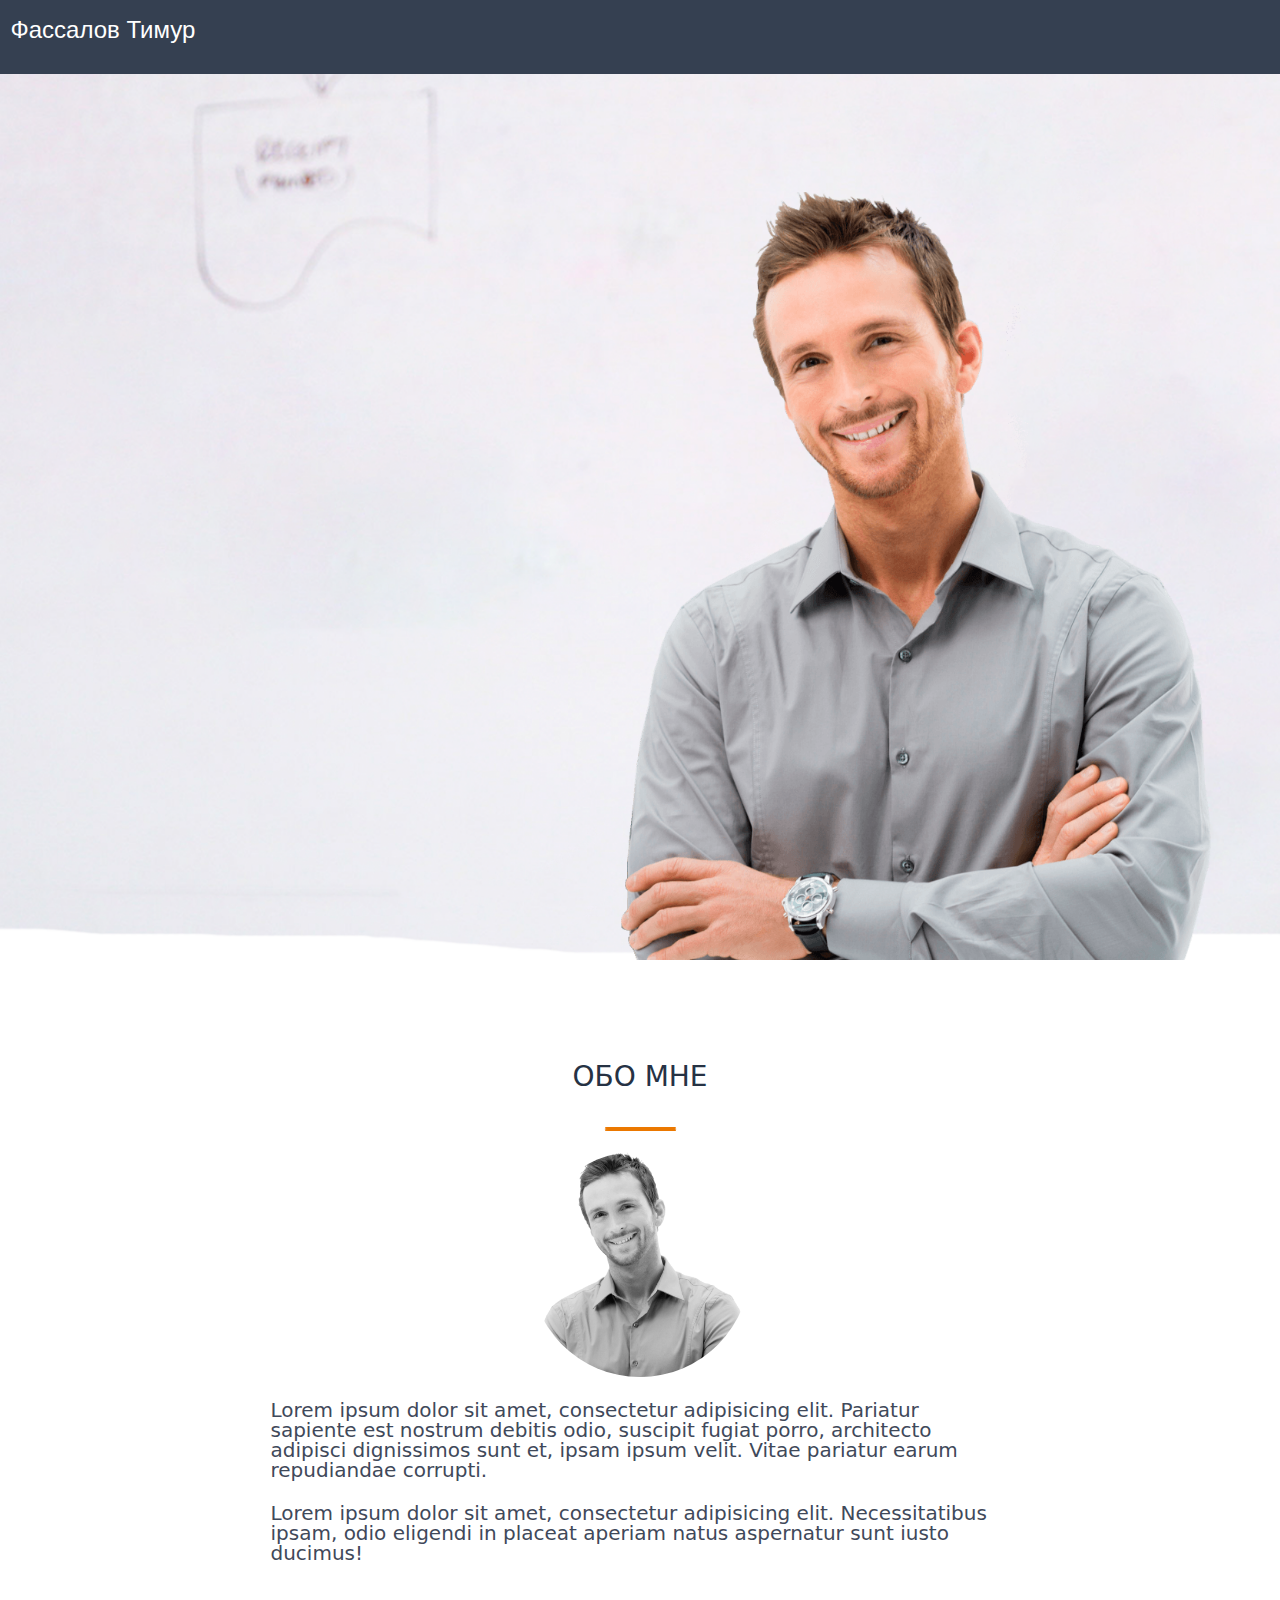
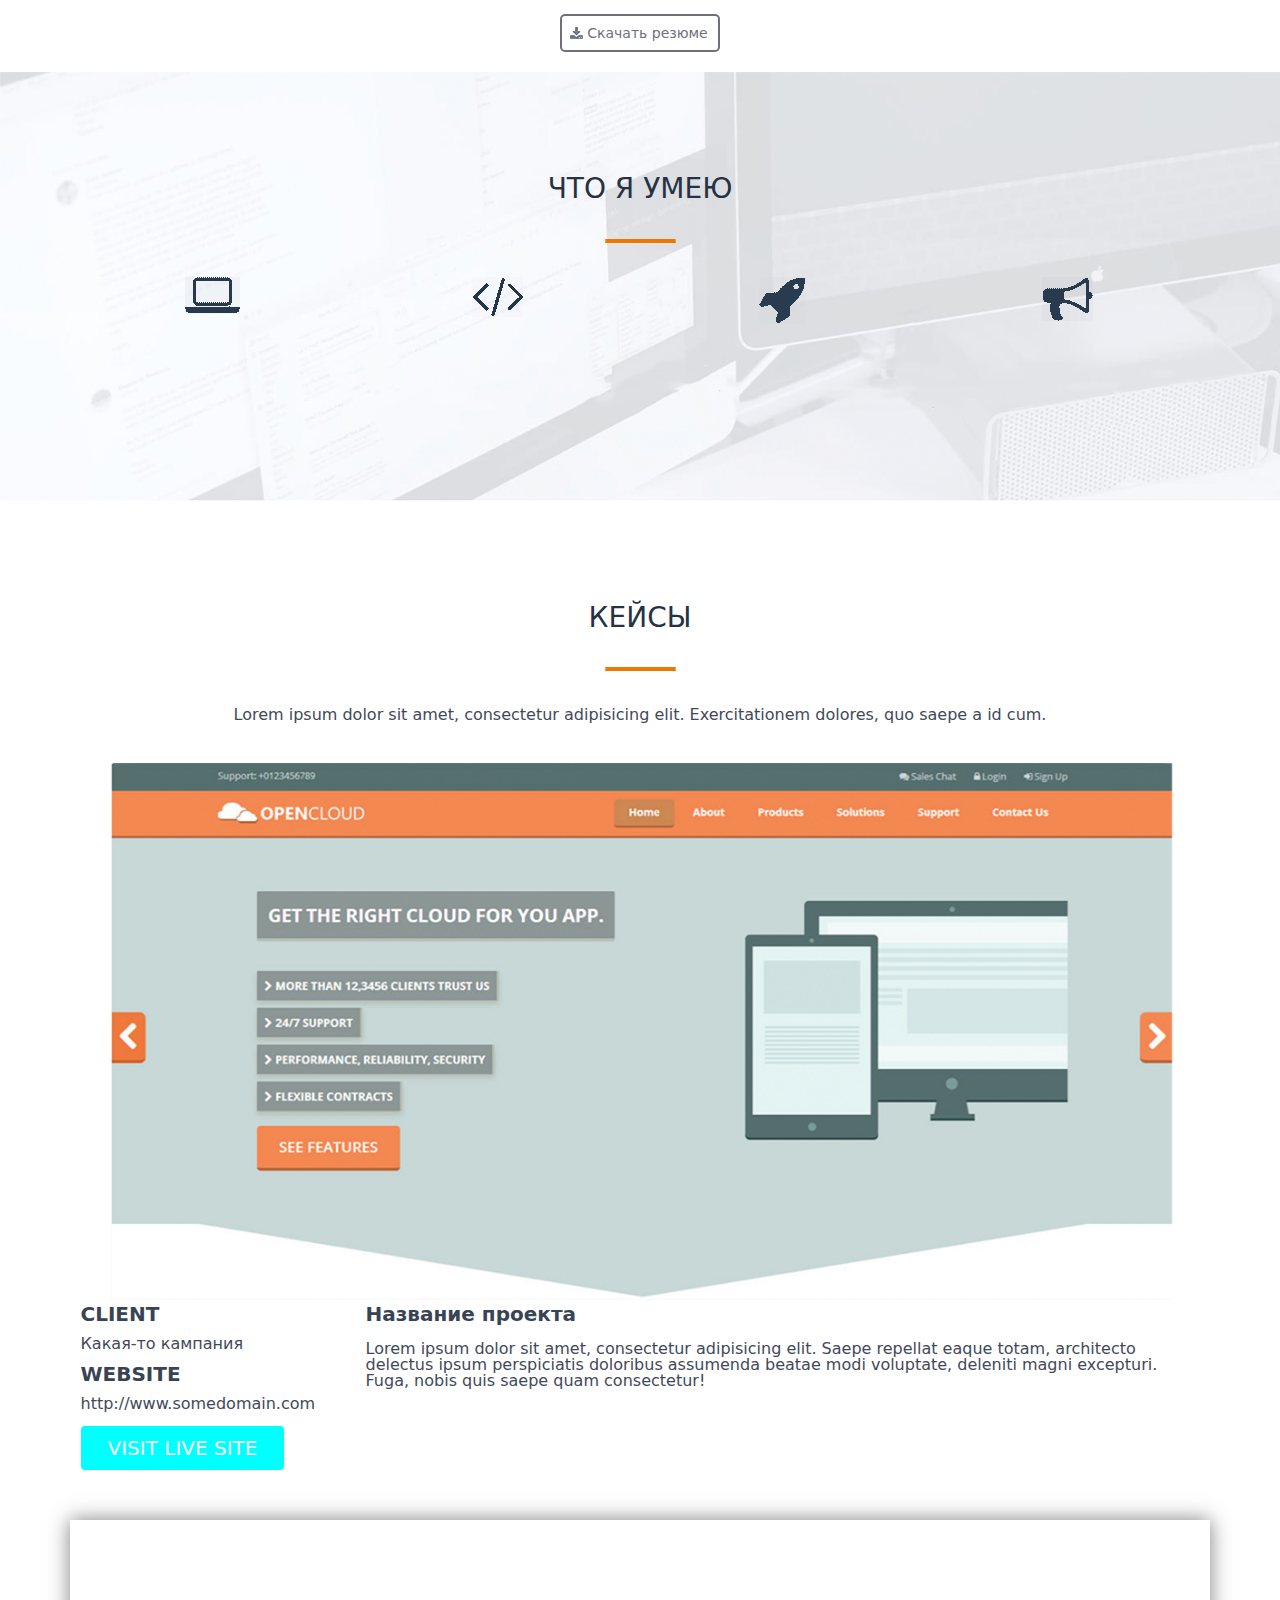
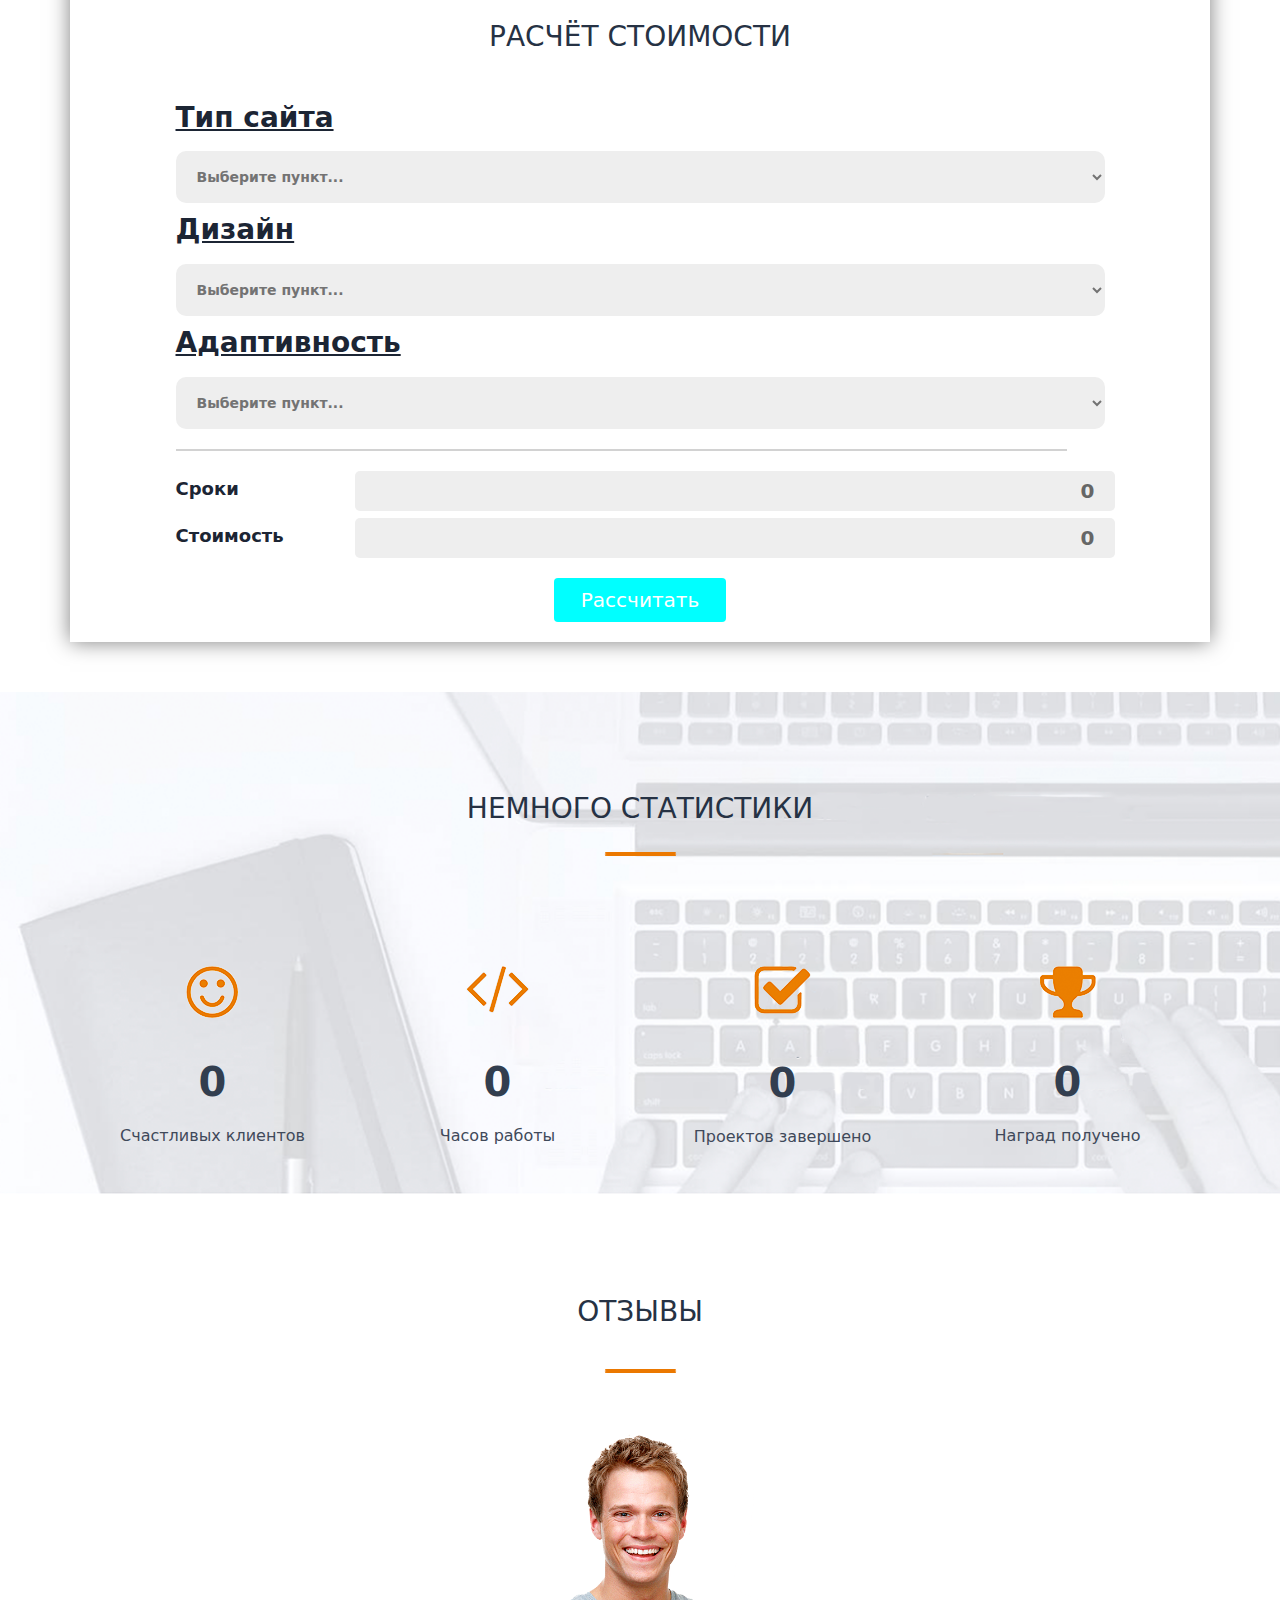
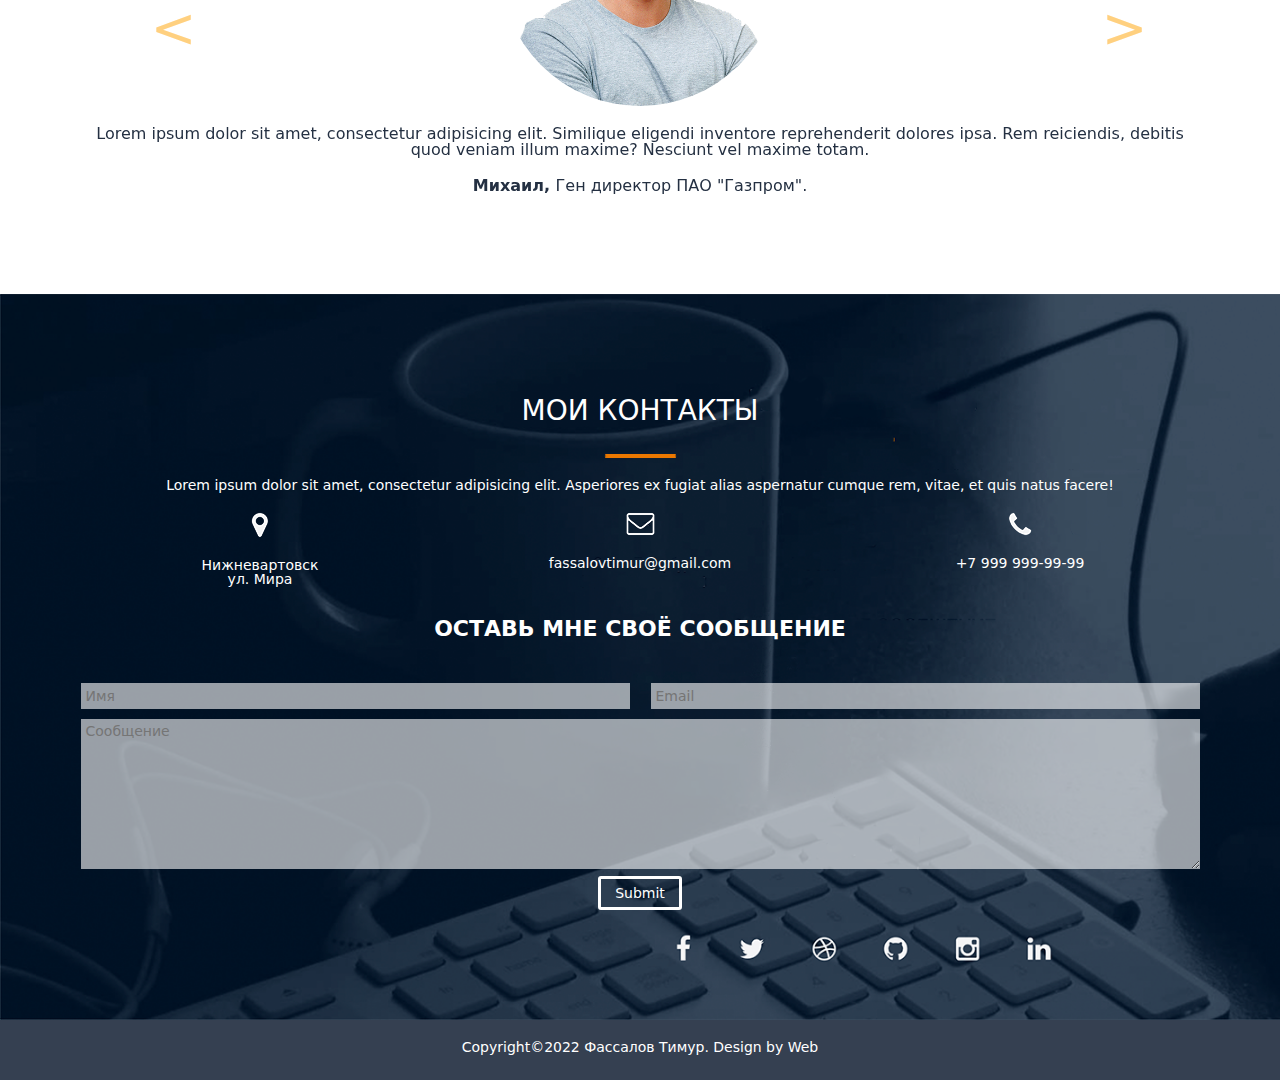
<file: source bootstrap/index.html>
<!DOCTYPE html>
<html lang="en">

<head>
    <meta charset="UTF-8">
    <meta name="viewport" content="width=device-width, initial-scale=1.0">
    <link rel="stylesheet" href="https://cdnjs.cloudflare.com/ajax/libs/animate.css/4.1.1/animate.min.css">
    <link rel="stylesheet" href="css/all.css">
    <link rel="stylesheet" href="css/bootstrap.min.css">
    <link rel="stylesheet" href="css/reset.css">
    <link rel="stylesheet" href="css/style.css">
    <link rel="stylesheet" href="css/magnific-popup.css">
    <link rel="icon" href="game_puzzle_maze_icon_218799.ico">
    <title>Document</title>
</head>

<body>
    <!-- Шапка -->
    <header>
        <div class="container-fluid fixed-top nav_color">
            <div class="row">
                <div class="col-xl-4 col-lg-3 col-md-6 col-sm-6 col-7 logo">Фассалов Тимур</div>
                <div class="col-xl-8 col-lg-9 d-none d-lg-block">
                    <div class="menu">
                        <ul>
                            <li><a href="#about_me"><i class="fa-solid fa-person"></i>Обо мне</a></li>
                            <li><a href="#what_i_can" class="js_nav"><i class="fa-solid fa-computer"></i>Услуги</a></li>
                            <li><a href="#cases"><i class="fa-solid fa-suitcase"></i>Кейсы</a></li>
                            <li><a href="#prices"><i class="fa-solid fa-coins"></i>Прайс</a></li>
                            <li><a href="#feedback"><i class="fa-solid fa-comment-dots"></i>Отзывы</a></li>
                            <li><a href="#contacts"><i class="fa-solid fa-address-book"></i>Контакты</a></li>
                        </ul>
                    </div>
                </div>
                <div class="col-md-6 col-sm-6 col-5 d-flex-right d-lg-none box">
                    <div class="dropdown">
                        <a class="btn btn-outline-light dropdown-toggle white-navigation" href="#" role="button" id="dropdownMenuLink" data-bs-toggle="dropdown" aria-expanded="false">
                            Навигация
                        </a>

                        <ul class="dropdown-menu" aria-labelledby="dropdownMenuLink">
                            <li><a class="dropdown-item" href="#"><i class="fa-solid fa-person"></i>Обо мне</a></li>
                            <li><a class="dropdown-item" href="#"><i class="fa-solid fa-computer"></i>Услуги</a></li>
                            <li><a class="dropdown-item" href="#"><i class="fa-solid fa-suitcase"></i>Кейсы</a></li>
                            <li><a class="dropdown-item" href="#"><i class="fa-solid fa-coins"></i>Прайс</a></li>
                            <li><a class="dropdown-item" href="#"><i class="fa-solid fa-comment-dots"></i>Отзывы</a></li>
                            <li><a class="dropdown-item" href="#"><i class="fa-solid fa-address-book"></i>Контакты</a></li>
                        </ul>
                    </div>
                </div>
            </div>
        </div>
    </header>
    <!-- Главная страница -->
    <section class="main">
        <div class="container">
            <div class="row">
                <div class="col-xxl-6 col-xl-6 col-lg-5 offset-xxl-0 col-md-12 col-sm-12 offset-xl-0 offset-lg-0">
                    <div class="title_container">
                        <h1>Привет <br>Я Фассалов Тимур</h1>
                        <h4>Веб разработчик</h4>
                        <input type="button" value="Обо мне" class="main_button1">
                        <input type="button" value="Мои работы" class="main_button2">
                    </div>
                </div>
            </div>
        </div>
    </section>
    <!-- Обо мне -->
    <section class="about_me">
        <div class="container">
            <div class="row">
                <div class="col-8 offset-2 ">
                    <h2 id="about_me">Обо мне</h2>
                    <div class="about_me_line"></div>
                    <img src="img/random_man_bw2.png" alt="">
                    <p class="about_me_content">Lorem ipsum dolor sit amet, consectetur adipisicing elit. Pariatur sapiente est nostrum debitis odio, suscipit fugiat porro, architecto adipisci dignissimos sunt et, ipsam ipsum velit. Vitae pariatur earum repudiandae corrupti.</p>
                    <p class="about_me_content">Lorem ipsum dolor sit amet, consectetur adipisicing elit. Necessitatibus ipsam, odio eligendi in placeat aperiam natus aspernatur sunt iusto ducimus!</p>
                    <div class="about_me_download">
                        <input type="button" value="Скачать резюме">
                    </div>
                </div>
            </div>
        </div>
    </section>
    <!-- Что я умею -->
    <section class="what_i_can">
        <div class="container">
            <div class="row">
                <div class="col-12">
                    <h2 id="what_i_can">Что я умею</h2>
                </div>
                <div class="about_me_line"></div>
                <div class="col-6 mt-3 col-md-3 laptop">
                    <img src="img/laptop-min.png" alt="">
                    <h3>Веб-дизайн</h3>
                    <div>Lorem ipsum dolor sit amet, consectetur adipisicing elit. Ipsum, repellat.</div>
                </div>
                <div class="col-6 mt-3 col-md-3 staples">
                    <img src="img/staples-min.png" alt="">
                    <h3>Разработка</h3>
                    <div>Lorem ipsum dolor sit amet, consectetur adipisicing elit. Ipsum, repellat.</div>
                </div>
                <div class="col-6 mt-3 col-md-3 rocket">
                    <img src="img/rocket-min.png" alt="">
                    <h3>CEO-Оптимизация</h3>
                    <div>Lorem ipsum dolor sit amet, consectetur adipisicing elit. Ipsum, repellat.</div>
                </div>
                <div class="col-6 mt-3 col-md-3 loudspeaker">
                    <img src="img/loudspeaker-min.png" alt="">
                    <h3>Маркетинг</h3>
                    <div>Lorem ipsum dolor sit amet, consectetur adipisicing elit. Ipsum, repellat.</div>
                </div>
            </div>
        </div>
    </section>
    <!-- Кейсы -->
    <section class="cases">
        <div class="container">
            <div class="row">
                <div class="col-12">
                    <h2 id="cases">Кейсы</h2>
                </div>
            </div>
        </div>
        <div class="container">
            <div class="row">
                <div class="col-12">
                    <div class="cases_line"></div>
                </div>
            </div>
        </div>
        <div class="container">
            <div class="row">
                <div class="col-12">
                    <p>Lorem ipsum dolor sit amet, consectetur adipisicing elit. Exercitationem dolores, quo saepe a id cum.</p>
                </div>
                <div class="col-12">
                    <div id="carouselExampleControls" class="carousel slide" data-bs-ride="carousel">
                        <div class="carousel-inner">
                            <div class="carousel-item active">
                                <img src="img/cases.png" alt="" href="img/cases.png" class="image-link">
                            </div>
                            <div class="carousel-item">
                                <img src="img/cases.png" alt="" href="img/cases.png" class="image-link">
                            </div>
                            <div class="carousel-item">
                                <img src="img/cases.png" alt="" href="img/cases.png" class="image-link">
                            </div>
                        </div>
                    </div>
<!--                    <img src="img/cases.png" alt="" href="img/cases.png" class="image-link">-->
                </div>
                <div class="col-12 col-md-2">
                    <div class="company">
                        <h3>CLIENT</h3>
                        <p>Какая-то кампания</p>
                        <h3>WEBSITE</h3>
                        <div class="web_site">
                            <a href="">http://www.somedomain.com</a>
                        </div>
                        <br>
                        <input type="submit" value="VISIT LIVE SITE">
                    </div>
                </div>
                <div class="col-12 col-md-9 offset-md-1">
                    <div class="project">
                        <h2>Название проекта</h2>
                        <p>Lorem ipsum dolor sit amet, consectetur adipisicing elit. Saepe repellat eaque totam, architecto delectus ipsum perspiciatis doloribus assumenda beatae modi voluptate, deleniti magni excepturi. Fuga, nobis quis saepe quam consectetur!</p>
                    </div>
                </div>
            </div>
        </div>
    </section>
    <!-- Расчёт стоимости -->
    <section class="prices">
        <div class="container">
            <div class="row">
                <div class="col-12">
                    <h2 id="prices">Раcчёт стоимости</h2>
                </div>
                <div class="col-10 offset-1">
                    <h3 tip="Существует множество видов сайтов и все они отличаются по сложности и структурности">Тип сайта</h3>
                </div>
                <div class="col-10 offset-1">
                    <select name="" id="count_siteType">
                        <option value="option1" selected disabled hidden>Выберите пункт...</option>
                        <option value="option2">Визитка (5000 руб.)</option>
                        <option value="option3">Корпоративный (12000 руб.)</option>
                    </select>
                </div>
                <div class="col-10 offset-1">
                    <h3 tip="Дизайн программного обеспечения - это процесс представления и определения программных решений для одного или нескольких наборов проблем.">Дизайн</h3>
                </div>
                <div class="col-10 offset-1">
                    <select name="" id="count_siteDesign">
                        <option value="option1" selected disabled hidden>Выберите пункт...</option>
                        <option value="option2">Минимализм</option>
                        <option value="option3">Красивая топографика</option>
                    </select>
                </div>
                <div class="col-10 offset-1">
                    <h3 tip="Адаптивность означает систему, которая автоматически адаптируется к своим пользователям в соответствии с изменяющимися условиями">Адаптивность</h3>
                </div>
                <div class="col-10 offset-1">
                    <select name="" id="count_siteAdaptive">
                        <option value="option1" selected disabled hidden>Выберите пункт...</option>
                        <option value="option2">Отсутствует</option>
                        <option value="option3">Присутствует</option>
                    </select>
                </div>
                <div class="col-10 offset-1">
                    <img src="img/subtotalLine.png" alt="" class="subtotal_line">
                </div>

                <div class="col-lg-2 col-3 offset-1">
                    <div class="wrapup">Сроки</div>
                </div>
                <div class="col-lg-8 col-7 wrapup_input_background">
                    <span class="wrapup_input" id="price">0</span>
                </div>

                <div class="col-lg-2 col-3 offset-1 mt-2">
                    <div class="wrapup">Стоимость</div>
                </div>
                <div class="col-lg-8 col-7 mt-2 wrapup_input_background">
                    <span class="wrapup_input">0</span>
                </div>

                <div class="col-12">
                    <div class="cost"></div>
                </div>
                <div class="col-12 d-flex justify-content-center ">
                    <input type="submit" value="Рассчитать" class="wrapup_count">
                </div>
            </div>
        </div>
    </section>
    <!-- Немного статистики -->
    <section class="statistic">
        <div class="container">
            <div class="row">
                <div class="col-12">
                    <h2 id="statistic">Немного статистики</h2>
                </div>
            </div>
        </div>
        <div class="container">
            <div class="row">
                <div class="col-12">
                    <img src="img/titleLine.png" alt="">
                </div>
            </div>
        </div>
        <div class="container">
            <div class="row">
                <div class="col-6 col-md-3">
                    <div class="smile">
                        <img src="img/smile.png" alt="">
                        <h3 id="smile_h3">0</h3>
                        <div>Счастливых клиентов</div>
                    </div>
                </div>
                <div class="col-6 col-md-3">
                    <div class="orange_staples">
                        <img src="img/orangeStaples.png" alt="">
                        <h3 id="orangeStaples_h3">0</h3>
                        <div>Часов работы</div>
                    </div>
                </div>
                <div class="col-6 col-md-3">
                    <div class="check_mark">
                        <img src="img/checkMark.png" alt="">
                        <h3 id="checkMark_h3">0</h3>
                        <div>Проектов завершено</div>
                    </div>
                </div>
                <div class="col-6 col-md-3">
                    <div class="cup">
                        <img src="img/cup.png" alt="">
                        <h3 id="cup_h3">0</h3>
                        <div>Наград получено</div>
                    </div>
                </div>
            </div>
        </div>
    </section>
    <!-- Отзывы -->
    <section class="feedback">
        <div class="container">
            <div class="row">
                <div class="col-12">
                    <h2 id="feedback">Отзывы</h2>
                    <div id="carouselExampleIndicators" class="carousel slide" data-bs-ride="carousel">
                        <div class="carousel-inner">
                            <div class="carousel-item active">
                                <img src="img/feedbackMan1.png" class="d-block w-100" alt="...">
                                <div class="feedback_quote">Lorem ipsum dolor sit amet, consectetur adipisicing elit. Similique eligendi inventore reprehenderit dolores ipsa. Rem reiciendis, debitis quod veniam illum maxime? Nesciunt vel maxime totam.</div>
                                <div class="source"><b>Михаил, </b>Ген директор ПАО "Газпром".</div>
                            </div>
                            <div class="carousel-item">
                                <img src="img/feedbackMan2.png" class="d-block w-100" alt="...">
                                <div class="feedback_quote">Lorem ipsum dolor sit amet, consectetur adipisicing elit. Consectetur unde, fugiat. Odit earum sapiente, delectus officia assumenda velit aperiam harum eos soluta autem! Adipisci, quia!</div>
                                <div class="source"><b>Артём, </b>Сотрудник "Яндекс".</div>
                            </div>
                            <div class="carousel-item">
                                <img src="img/feedbackMan3.png" class="d-block w-100" alt="...">
                                <div class="feedback_quote">Lorem ipsum dolor sit amet, consectetur adipisicing elit. Nam fugit libero pariatur cum aspernatur sapiente quidem eligendi, eaque doloremque reprehenderit culpa, recusandae. Numquam, magnam, tempora.</div>
                                <div class="source"><b>Данил, </b>Разработчик "1С".</div>
                            </div>
                        </div>
                        <button class="carousel-control-prev" type="button" data-bs-target="#carouselExampleIndicators" data-bs-slide="prev">
                            <span class="carousel-control-prev-icon" aria-hidden="true"></span>
                            <span class="visually-hidden">Previous</span>
                        </button>
                        <button class="carousel-control-next" type="button" data-bs-target="#carouselExampleIndicators" data-bs-slide="next">
                            <span class="carousel-control-next-icon" aria-hidden="true"></span>
                            <span class="visually-hidden">Next</span>
                        </button>
                    </div>
                </div>
            </div>
        </div>
    </section>
    <!-- Контакты -->
    <section class="contacts">
        <div class="container">
            <div class="row">
                <div class="col-12">
                    <h2 id="contacts">Мои контакты</h2>
                </div>
            </div>
        </div>
        <div class="container">
            <div class="row">
                <div class="col-12">
                    <img src="img/titleLine.png" alt="">
                </div>
            </div>
        </div>
        <div class="container">
            <div class="row">
                <div class="col-12">
                    <div class="under_contacts">Lorem ipsum dolor sit amet, consectetur adipisicing elit. Asperiores ex fugiat alias aspernatur cumque rem, vitae, et quis natus facere!</div>
                </div>
            </div>
        </div>
        <div class="container relation">
            <div class="row">
                <div class="col-12 col-sm-4">
                    <div class="GEOmark">
                        <img src="img/GEOmark.png" alt="">
                        <div>Нижневартовск<br>ул. Мира</div>
                    </div>
                </div>
                <div class="col-12 col-sm-4">
                    <div class="envelope">
                        <img src="img/envelope.png" alt="">
                        <div>fassalovtimur@gmail.com</div>
                    </div>
                </div>
                <div class="col-12 col-sm-4">
                    <div class="phone">
                        <img src="img/phone.png" alt="">
                        <div>+7 999 999-99-99</div>
                    </div>
                </div>
            </div>
        </div>
        <div class="message">
            <div class="container">
                <div class="row">
                    <div class="col-12">
                        <h3>Оставь мне своё сообщение</h3>
                    </div>
                </div>
            </div>
            <div class="container">
                <div class="row">
                    <div class="col-6">
                        <input type="text" placeholder="Имя" class="send_name">
                    </div>
                    <div class="col-6">
                        <input type="text" placeholder="Email" class="send_email">
                    </div>
                </div>
            </div>
            <div class="container">
                <div class="row">
                    <div class="col-12">
                        <textarea name="" id="" cols="30" rows="10" placeholder="Сообщение"></textarea>
                    </div>
                </div>
            </div>
            <div class="container">
                <div class="row">
                    <div class="col-12">
                        <input type="submit" placeholder="Отправить" class="send">
                    </div>
                </div>
            </div>
            <div class="container">
                <div class="row">
                    <div class="col-12"></div>
                </div>
            </div>
        </div>
    </section>
    <section>
        <div class="container-fluid">
            <div class="row">
                <div class="col-12">
                    <footer>Copyright©2022 Фассалов Тимур. Design by Web</footer>
                </div>
            </div>
        </div>
    </section>
    <!-- Modal -->
    <div id="modal" class="modal fade" id="staticBackdrop" data-bs-backdrop="static" data-bs-keyboard="false" tabindex="-1" aria-labelledby="staticBackdropLabel" aria-hidden="true">
        <div class="modal-dialog">
            <div class="modal-content">
                <div class="modal-header">
                    <h5 class="modal-title" id="staticBackdropLabel">Не упусти скидку</h5>
                    <button type="button" class="btn-close" data-bs-dismiss="modal" aria-label="Close"></button>
                </div>
                <div class="modal-body">
                    !!!Закажи сайт сейчас и получи скидку в 50%!!!
                </div>
                <div class="modal-footer">
                    <button type="button" class="btn btn-secondary" data-bs-dismiss="modal">Закрыть</button>
                </div>
            </div>
        </div>
    </div>
    <script src="js/bootstrap.bundle.min.js"></script>
    <script src="js/jquery-3.6.0.min.js"></script>
    <script src="js/jquery.magnific-popup.min.js"></script>
    <script src="js/script.js"></script>
    <!--    <script src="js/script.js"></script>-->
</body>

</html>
</file>
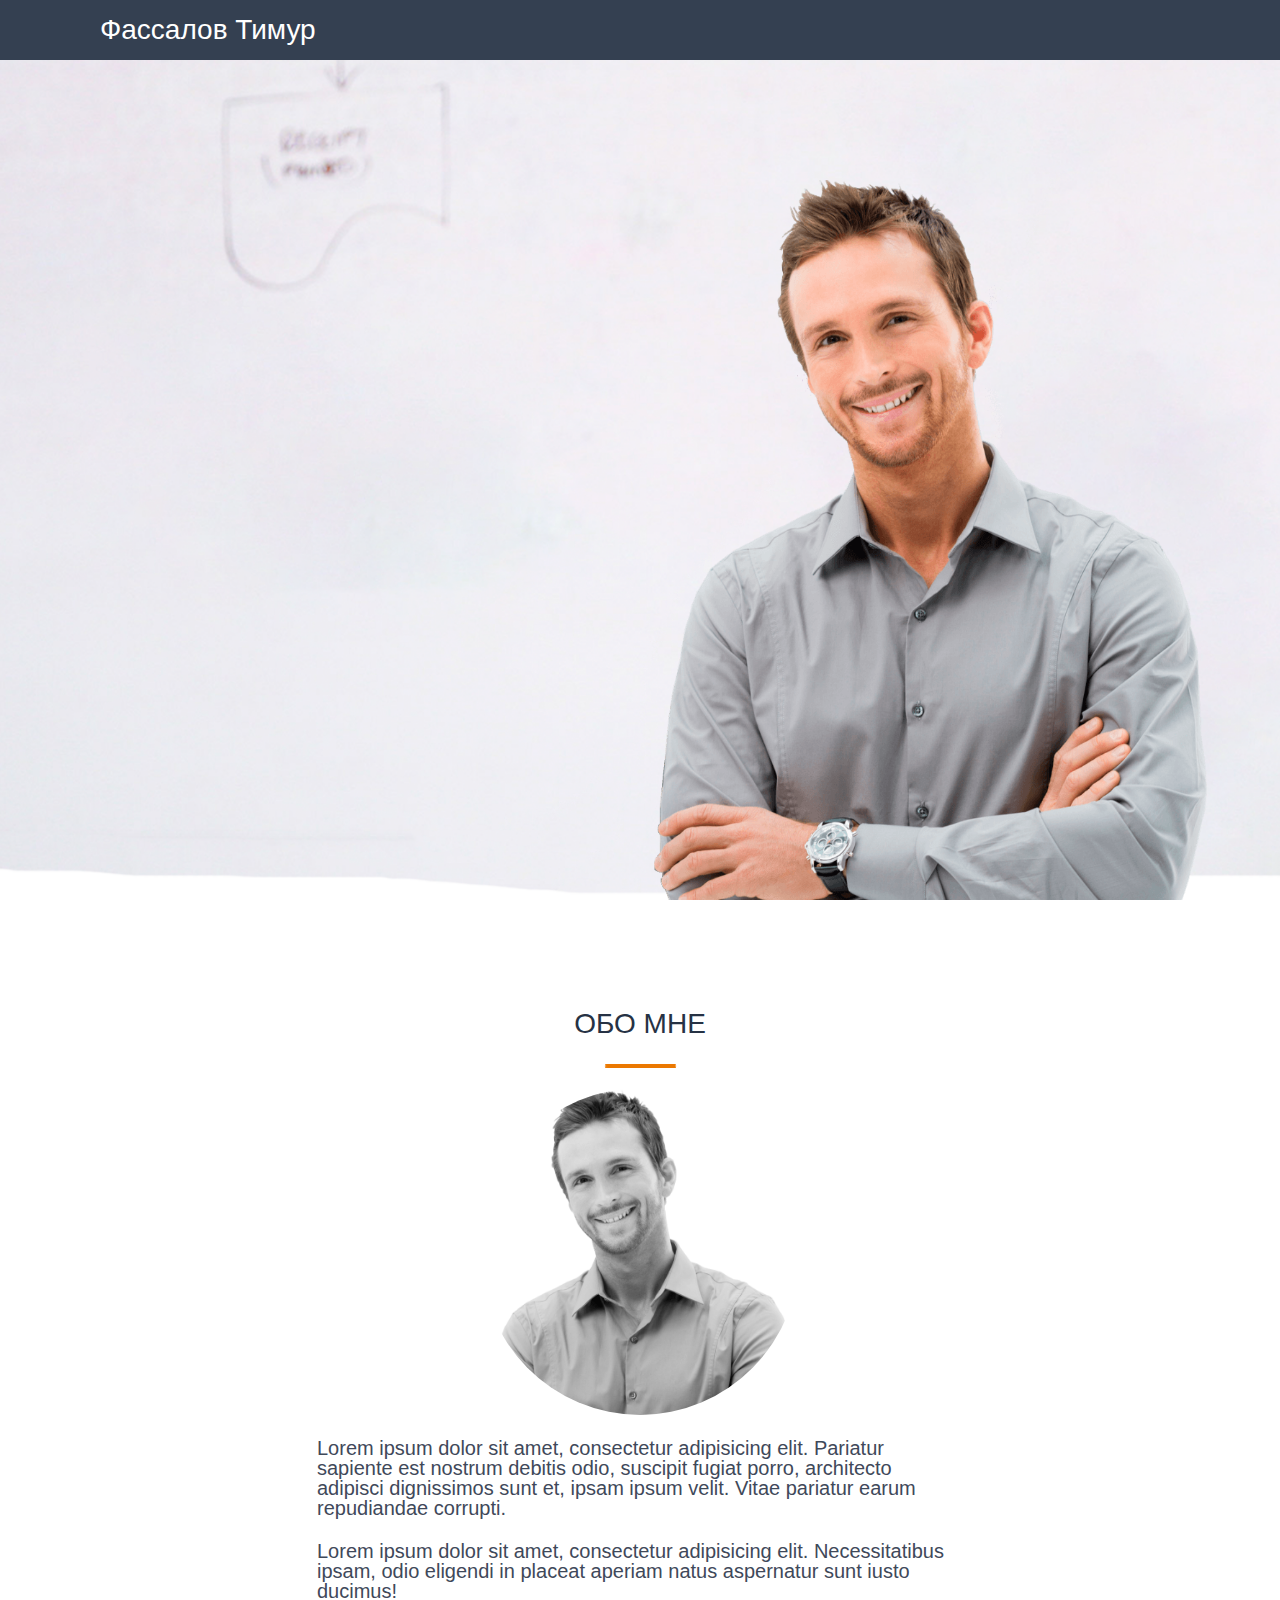
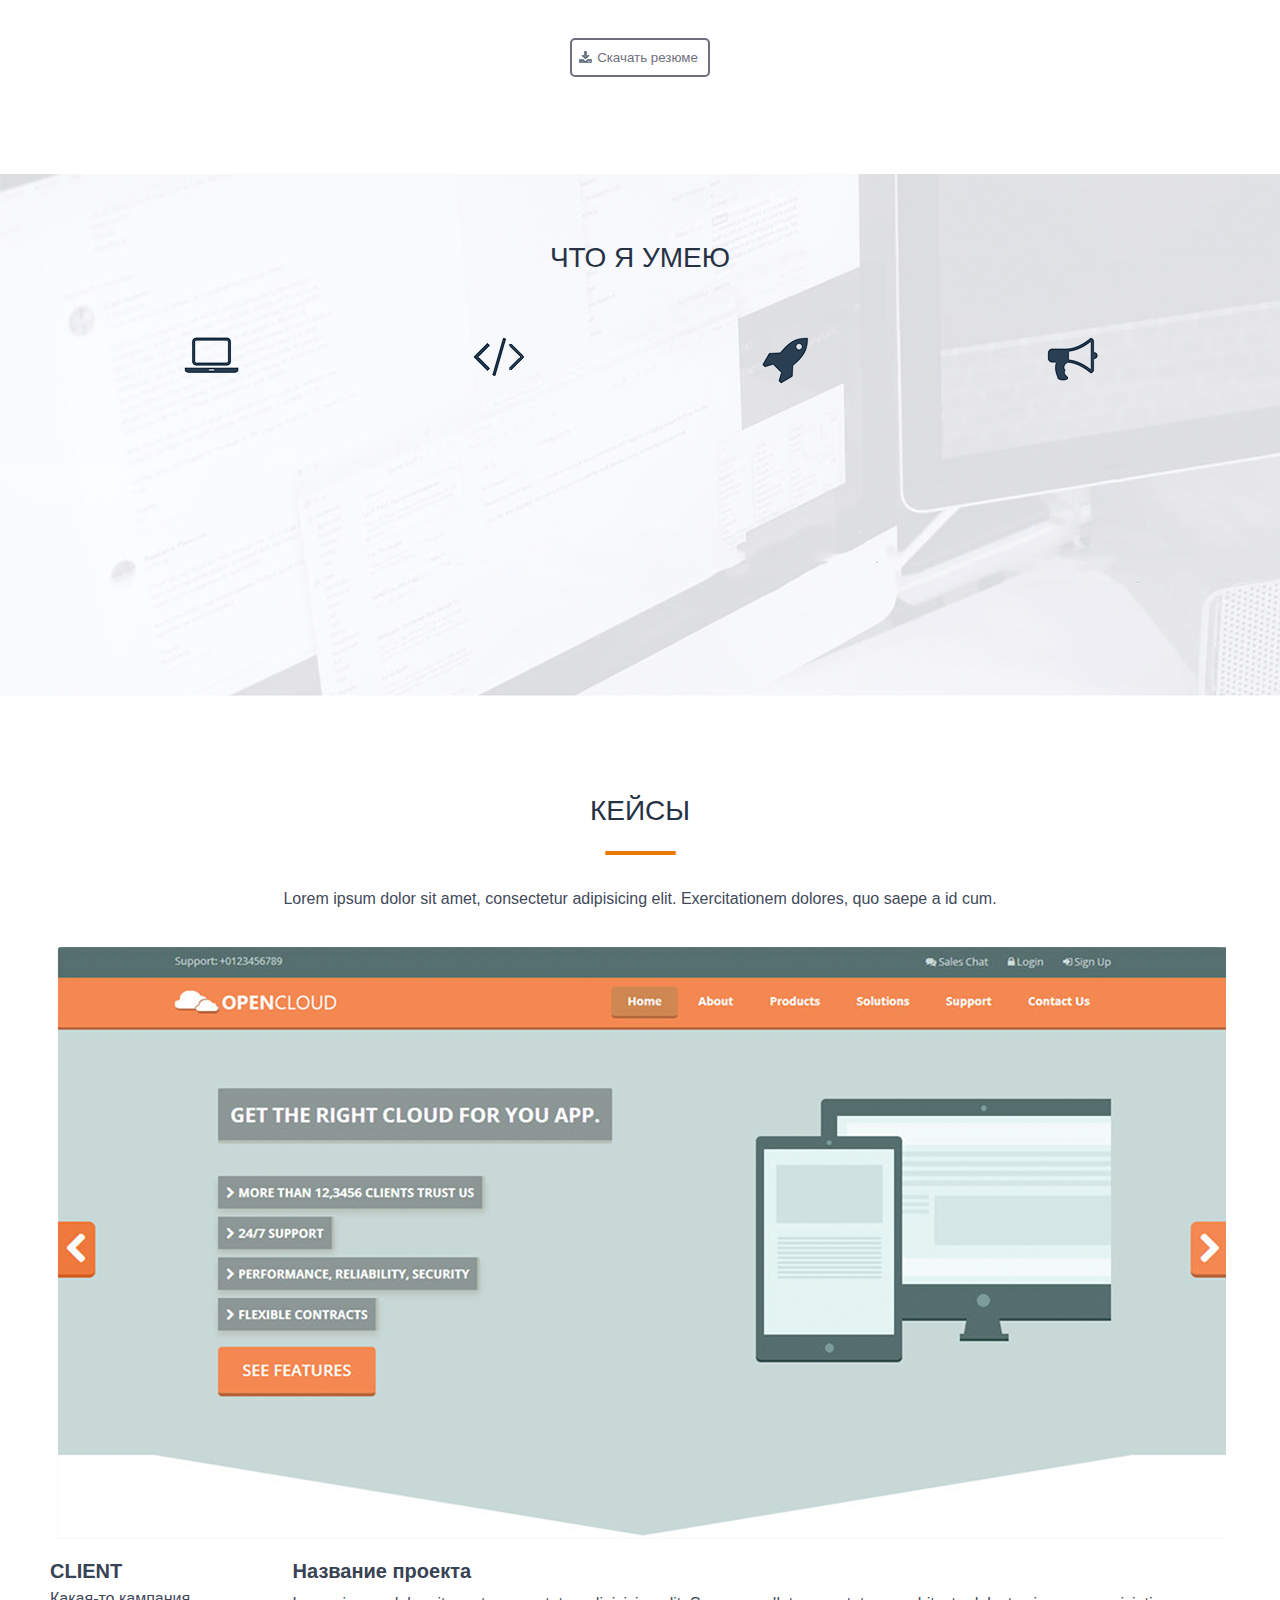
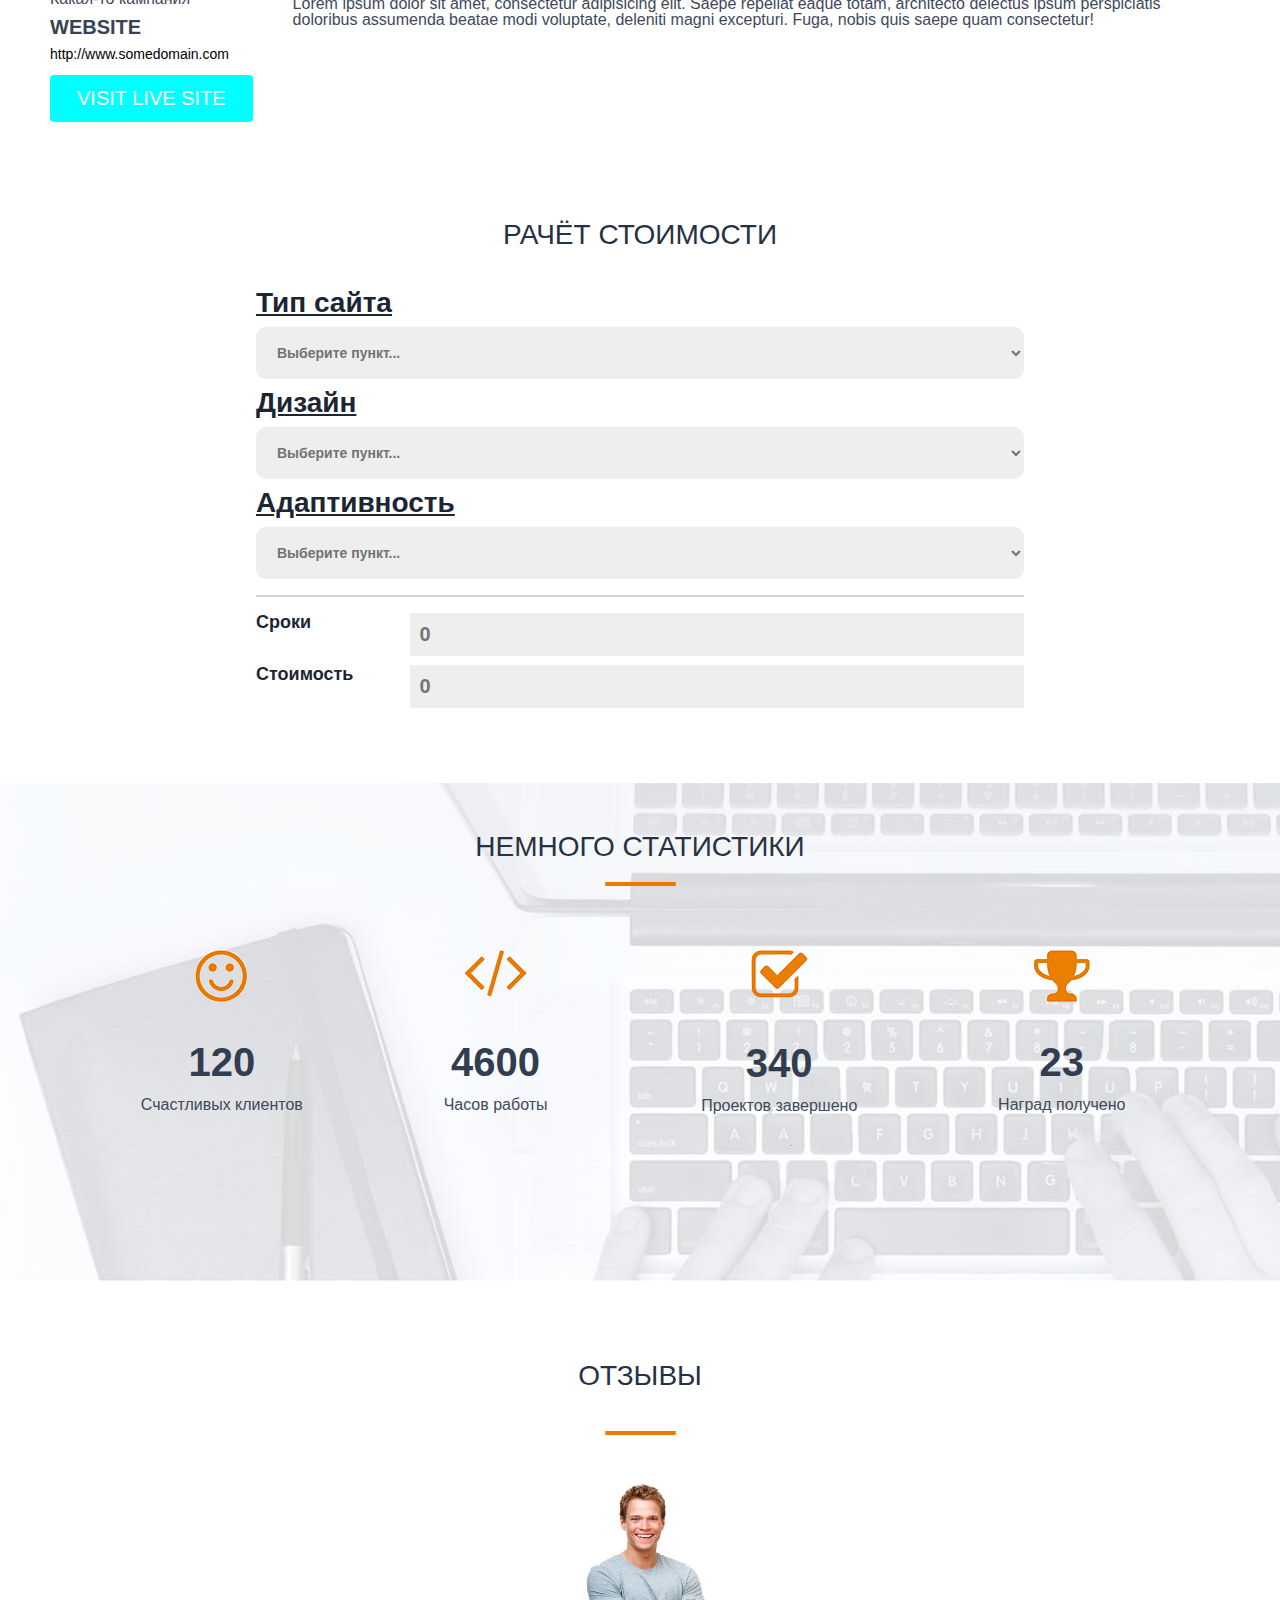
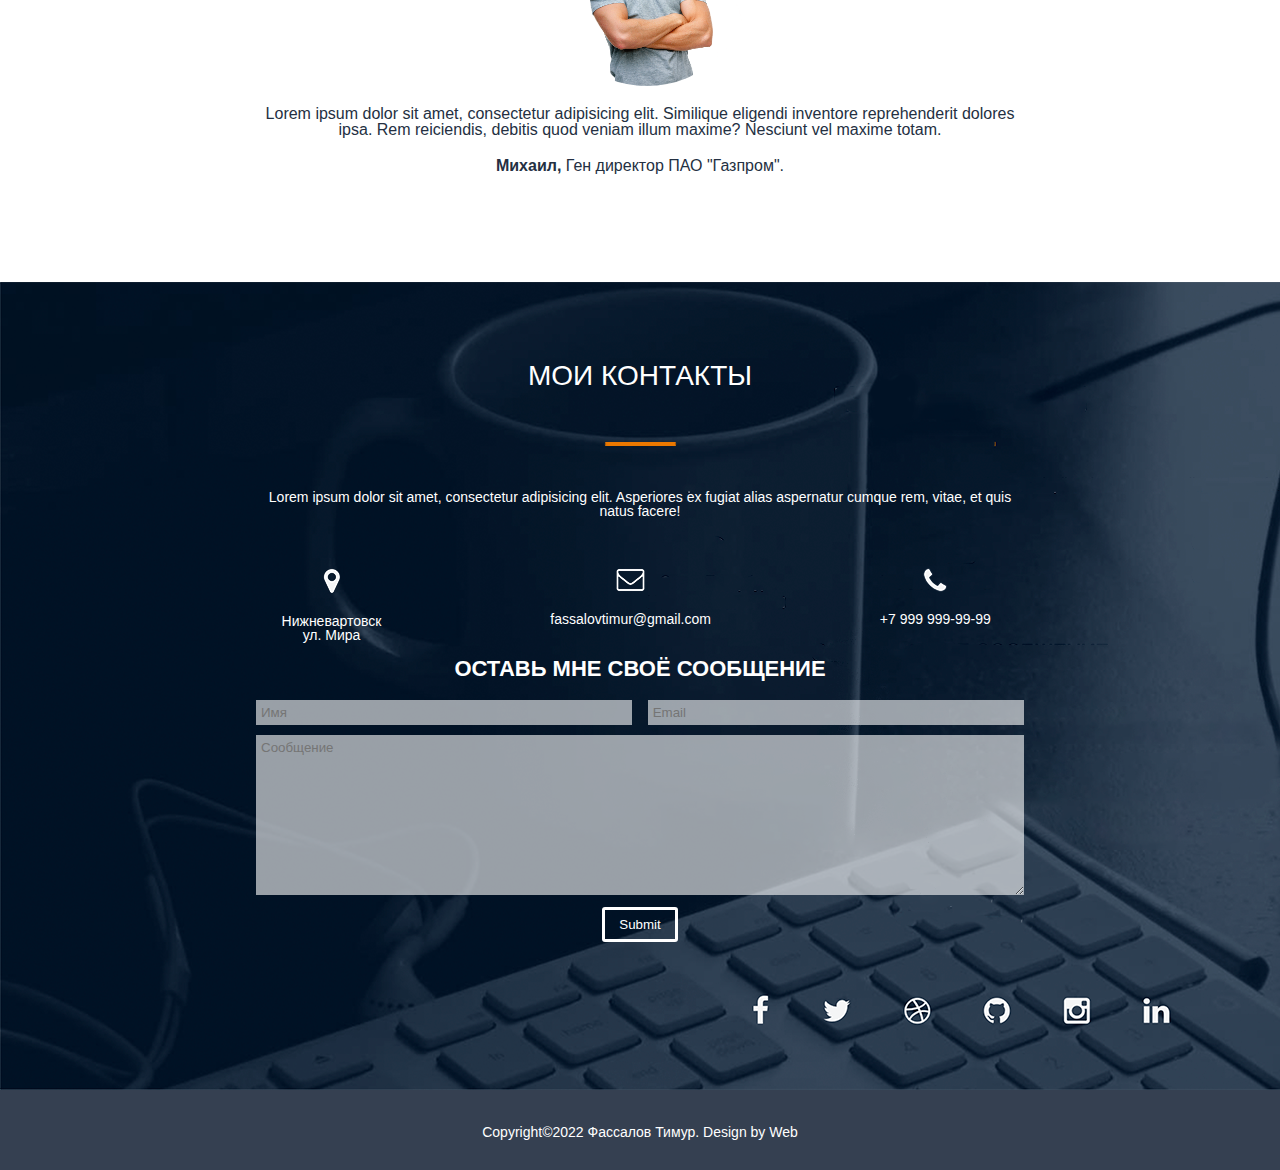
<file: source/index.html>
<!DOCTYPE html>
<html lang="en">

<head>
    <meta charset="UTF-8">
    <link rel="stylesheet" href="css/reset.css">
    <link rel="stylesheet" href="css/style.css">
    <link rel="stylesheet" href="https://cdnjs.cloudflare.com/ajax/libs/animate.css/4.1.1/animate.min.css">
    <title>Фассалов Тимур - Веб разработчик</title>
</head>

<body>

    <!-- Шапка -->
    <header>
        <nav>
            <div class="logo">Фассалов Тимур</div>
            <div class="menu">
                <ul>
                    <li><a href="#">Обо мне</a></li>
                    <li><a href="#">Услуги</a></li>
                    <li><a href="#">Кейсы</a></li>
                    <li><a href="#">Прайс</a></li>
                    <li><a href="#">Отзывы</a></li>
                    <li><a href="#">Контакты</a></li>
                </ul>
            </div>
        </nav>
    </header>

    <!-- Главная страница -->
    <section class="main">
        <div class="title_container">
            <h1>Привет <br>Я Фассалов Тимур</h1>
            <h4>Веб разработчик</h4>
            <input type="button" value="Обо мне" class="main_button1">
            <input type="button" value="Мои работы" class="main_button2">
        </div>
    </section>

    <!-- Обо мне -->
    <section class="about_me">
        <h2>Обо мне</h2>
        <div class="about_me_line"></div>
        <img src="img/random_man_bw2.png" alt="">
        <p class="about_me_content">Lorem ipsum dolor sit amet, consectetur adipisicing elit. Pariatur sapiente est nostrum debitis odio, suscipit fugiat porro, architecto adipisci dignissimos sunt et, ipsam ipsum velit. Vitae pariatur earum repudiandae corrupti.</p>
        <p class="about_me_content">Lorem ipsum dolor sit amet, consectetur adipisicing elit. Necessitatibus ipsam, odio eligendi in placeat aperiam natus aspernatur sunt iusto ducimus!</p>
        <div class="about_me_download">
            <input type="button" value="Скачать резюме">
        </div>
    </section>

    <!-- Что я умею -->
    <section class="what_i_can">
        <h2>Что я умею</h2>
        <div class="laptop">
            <img src="img/laptop.png" alt="">
            <h3>Веб-дизайн</h3>
            <div>Lorem ipsum dolor sit amet, consectetur adipisicing elit. Ipsum, repellat.</div>
        </div>
        <div class="staples">
            <img src="img/staples.png" alt="">
            <h3>Разработка</h3>
            <div>Lorem ipsum dolor sit amet, consectetur adipisicing elit. Ipsum, repellat.</div>
        </div>
        <div class="rocket">
            <img src="img/rocket.png" alt="">
            <h3>CEO-Оптимизация</h3>
            <div>Lorem ipsum dolor sit amet, consectetur adipisicing elit. Ipsum, repellat.</div>
        </div>
        <div class="loudspeaker">
            <img src="img/loudspeaker.png" alt="">
            <h3>Маркетинг</h3>
            <div>Lorem ipsum dolor sit amet, consectetur adipisicing elit. Ipsum, repellat.</div>
        </div>
    </section>

    <!-- Кейсы -->
    <section class="cases">
        <h2>Кейсы</h2>
        <div class="cases_line"></div>
        <p>Lorem ipsum dolor sit amet, consectetur adipisicing elit. Exercitationem dolores, quo saepe a id cum.</p>
        <img src="img/cases.png" alt="">
        <div class="advertising">
            <div class="company">
                <h3>CLIENT</h3>
                <p>Какая-то кампания</p>
                <h3>WEBSITE</h3>
                <div class="web_site">
                    <a href="">http://www.somedomain.com</a>
                </div>
                <br>
                <input type="submit" value="VISIT LIVE SITE">
            </div>
            <div class="project">
                <h2>Название проекта</h2>
                <p>Lorem ipsum dolor sit amet, consectetur adipisicing elit. Saepe repellat eaque totam, architecto delectus ipsum perspiciatis doloribus assumenda beatae modi voluptate, deleniti magni excepturi. Fuga, nobis quis saepe quam consectetur!</p>
            </div>
        </div>
    </section>

    <!-- Рачёт стоимости -->
    <section class="prices">
        <h2>Рачёт стоимости</h2>
        <div>
            <h3 tip="Существует множество видов сайтов и все они отличаются по сложности и структурности">Тип сайта</h3>
            <select name="" id="" placeholder="Введите">
                <option value="option1" selected disabled hidden>Выберите пункт...</option>
                <option value="option2">Визитка</option>
                <option value="option3">Корпоративный</option>
            </select>
            <h3 tip="Дизайн программного обеспечения - это процесс представления и определения программных решений для одного или нескольких наборов проблем.">Дизайн</h3>
            <select name="" id="">
                <option value="option1" selected disabled hidden>Выберите пункт...</option>
                <option value="option2">Минимализм</option>
                <option value="option3">Красивая топографика</option>
            </select>
            <h3 tip="Адаптивность означает систему, которая автоматически адаптируется к своим пользователям в соответствии с изменяющимися условиями">Адаптивность</h3>
            <select name="" id="">
                <option value="option1" selected disabled hidden>Выберите пункт...</option>
                <option value="option2">Присутствует</option>
                <option value="option3">Отсутствует</option>
            </select>
            <div class="subtotal_line"></div>
            <br>
            <div>
                <span>Сроки</span>
                <input type="number" placeholder="0">
            </div>
            <br>
            <div class="cost">
                <span>Стоимость</span>
                <input type="number" placeholder="0">
            </div>
        </div>
    </section>

    <!-- Немного статистики -->
    <section class="statistic">
        <h2>Немного статистики</h2>
        <div class="smile">
            <img src="img/smile.png" alt="">
            <h3>120</h3>
            <div>Счастливых клиентов</div>
        </div>
        <div class="orange_staples">
            <img src="img/orangeStaples.png" alt="">
            <h3>4600</h3>
            <div>Часов работы</div>
        </div>
        <div class="check_mark">
            <img src="img/checkMark.png" alt="">
            <h3>340</h3>
            <div>Проектов завершено</div>
        </div>
        <div class="cup">
            <img src="img/cup.png" alt="">
            <h3>23</h3>
            <div>Наград получено</div>
        </div>
    </section>

    <!-- Отзывы -->
    <section class="feedback">
        <h2>Отзывы</h2>
        <img src="img/smileMan.png" alt="">
        <div class="feedback_quote">Lorem ipsum dolor sit amet, consectetur adipisicing elit. Similique eligendi inventore reprehenderit dolores ipsa. Rem reiciendis, debitis quod veniam illum maxime? Nesciunt vel maxime totam.</div>
        <div class="source"><b>Михаил, </b>Ген директор ПАО "Газпром".</div>
    </section>

    <!-- Мои контакты -->
    <section class="contacts">
        <h2>Мои контакты</h2>
        <div class="under_contacts">Lorem ipsum dolor sit amet, consectetur adipisicing elit. Asperiores ex fugiat alias aspernatur cumque rem, vitae, et quis natus facere!</div>
        <div class="connect">
            <div class="GEOmark">
                <img src="img/GEOmark.png" alt="">
                <div>Нижневартовск<br>ул. Мира</div>
            </div>
            <div class="envelope">
                <img src="img/envelope.png" alt="">
                <div>fassalovtimur@gmail.com</div>
            </div>
            <div class="phone">
                <img src="img/phone.png" alt="">
                <div>+7 999 999-99-99</div>
            </div>
        </div>
        <div class="message">
            <h3>Оставь мне своё сообщение</h3>
            <input type="text" placeholder="Имя" class="send_name">
            <input type="text" placeholder="Email" class="send_email">
            <br>
            <textarea name="" id="" cols="30" rows="10" placeholder="Сообщение"></textarea>
            <br>
            <input type="submit" placeholder="Отправить" class="send">
        </div>
    </section>

    <footer>Copyright©2022 Фассалов Тимур. Design by Web</footer>
</body>

</html>
</file>
<file: source/css/style.css>
body {
    font-family: Arial, sans-serif;
}

/* Шапка */
nav {
    width: 100%;
    height: 60px;
    background-color: #344051;
    position: fixed;
    z-index: 3;
}

.logo {
    color: #fff;
    font-size: 28px;
    line-height: 60px;
    padding-left: 100px;
    float: left;
    -webkit-animation: comming 2.5s ease;
    -o-animation: comming 2.5s ease;
    animation: comming 2.5s ease;
}

@keyframes comming {
    from {
        opacity: 0;
    }

    to {
        opacity: 1;
    }
}

.menu {
    float: left;
    padding-left: 150px;
}

.menu li {
    float: left;
    line-height: 60px;
    color: #fff;
    padding-right: 40px;
    font-size: 16px;
    text-transform: uppercase;
    opacity: 0;
    -webkit-animation: topshift 0.4s ease-out forwards;
    -o-animation: topshift 0.4s ease-out forwards;
    animation: topshift 0.4s ease-out forwards;
    -webkit-transition: transform 0.3s linear;
    -o-transition: transform 0.3s linear;
    transition: transform 0.3s linear;
}

@keyframes topshift {
    from {
        opacity: 0;
        margin-top: -80px;
    }

    to {
        margin-top: 0px;
        opacity: 1;
    }
}

.menu li:nth-child(2) {
    animation-delay: 0.2s;
}

.menu li:nth-child(3) {
    animation-delay: 0.4s;
}

.menu li:nth-child(4) {
    animation-delay: 0.6s;
}

.menu li:nth-child(5) {
    animation-delay: 0.8s;
}

.menu li:nth-child(6) {
    animation-delay: 1s;
}

.menu li a:visited {
    color: white;
}

.menu li:hover {
    -webkit-transform: translate(10px, -5px);
    -ms-transform: translate(10px, -5px);
    -o-transform: translate(10px, -5px);
    transform: translate(10px, -5px);
}

.menu li a {
    display: block;
    -webkit-transition: all 0.1s linear;
    -o-transition: all 0.1s linear;
    transition: all 0.1s linear;
    -webkit-transform: scale(1);
    -ms-transform: scale(1);
    -o-transform: scale(1);
    transform: scale(1);
}

.menu li:hover a {
    color: #ffa200;
}

.menu li a:active {
    -webkit-transition: all 0.1s linear;
    -o-transition: all 0.1s linear;
    transition: all 0.1s linear;
    -webkit-transform: scale(1.2);
    -ms-transform: scale(1.2);
    -o-transform: scale(1.2);
    transform: scale(1.2);
}

/* Главная страница */
.main {
    width: 100%;
    background: url(../img/random_man.png) no-repeat 90% 100%/auto 80%, url(../img/bg.jpg)center/cover no-repeat;
    height: 100%;
}

.title_container {
    float: left;
    margin: 300px 0px 0px 100px;
    color: #2c384a;
    text-align: center;
    opacity: 1;
}

.title_container h1 {
    font-size: 60px;
    font-weight: bold;
    position: relative;
    opacity: 0;
    -webkit-animation: me_h1 1s 1.25s linear forwards;
    -o-animation: me_h1 1s 1.25s linear forwards;
    animation: me_h1 1s 1.25s linear forwards;
}

@keyframes me_h1 {
    from {
        opacity: 0;
        left: -150px;
    }

    to {
        opacity: 1;
        left: 0px;
    }
}

.title_container h4 {
    margin-top: 40px;
    font-size: 22px;
    font-weight: bold;
    color: #79818d;
    position: relative;
    opacity: 0;
    -webkit-animation: me_h4 1s 2.25s linear forwards;
    -o-animation: me_h4 1s 2.25s linear forwards;
    animation: me_h4 1s 2.25s linear forwards;
}

@keyframes me_h4 {
    from {
        opacity: 0;
        left: -150px;
    }

    to {
        opacity: 1;
        left: 0px;
    }
}

.title_container input {
    height: 40px;
    text-align: center;
    color: #6d7682;
    border: 2px solid #6d7682;
    background: none;
    border-radius: 5px;
    padding: 0px 15px 0px 15px;
    font-size: 13px;
    margin: 40px 14px 0px 14px;
    position: relative;
    opacity: 0;
}

.title_container input:nth-child(1){
    color:red;
}

.main_button1{
    -webkit-animation: me_input1 1s 3s linear forwards;
    -o-animation: me_input1 1s 3s linear forwards;
    animation: me_input1 1s 3s linear forwards;    
}

.main_button2{
    -webkit-animation: me_input2 1s 3s linear forwards;
    -o-animation: me_input2 1s 3s linear forwards;
    animation: me_input2 1s 3s linear forwards;
}

@keyframes me_input1{
    from {
        opacity: 0;
        left: -150px;
    }

    to {
        opacity: 1;
        left: 0px;
    }
}

@keyframes me_input2{
    from {
        opacity: 0;
        right: -150px;
    }

    to {
        opacity: 1;
        right: 0px;
    }
}

.main input {
    -webkit-transition: all 0.05s linear;
    -o-transition: all 0.05s linear;
    transition: all 0.05s linear;
    -webkit-transform: scale(1);
    -ms-transform: scale(1);
    -o-transform: scale(1);
    transform: scale(1);
}

.main input:hover {
    background-color: #344051;
    color: white;
}

.main input:active {
    -webkit-transform: scale(1.1);
    -ms-transform: scale(1.1);
    -o-transform: scale(1.1);
    transform: scale(1.1);
}

/* Обо мне */
.about_me > h2 {
    text-transform: uppercase;
    text-align: center;
    font-size: 28px;
    padding-top: 110px;
    color: #263244;
}

.about_me_line {
    padding-top: 30px;
    background: url(../img/titleLine.png) no-repeat center 100%;
}

.about_me > img {
    height: 25%;
    width: 25%;
    margin-top: 50px;
    display: block;
    margin: 20px auto;
    border-radius: 50%;
    -webkit-transition: all 1s ease;
    -o-transition: all 1s ease;
    transition: all 1s ease;
}

.about_me > img:hover {
    -webkit-box-shadow: 0 0 50px rgba(52, 64, 81, 1);
    -o-box-shadow: 0 0 50px rgba(52, 64, 81, 1);
    box-shadow: 0 0 50px rgba(52, 64, 81, 1);
}

.about_me_content {
    margin: 23px 317px 0px 317px;
    color: #3f495a;
    font-size: 20px;
}

.about_me_download {
    text-align: center;
}

.about_me_download input {
    border: 2px solid #6f707e;
    color: #6f707e;
    padding: 10px 10px 10px 25px;
    border-radius: 5px;
    margin-top: 37px;
    margin-bottom: 97px;
    background: url(../img/download.png) no-repeat 5% 50%;
}

.about_me input {
    -webkit-transition: all 0.2s linear;
    -o-transition: all 0.2s linear;
    transition: all 0.2s linear;
}

.about_me input:hover {
    background-color: #344051;
    color: white;
}

.about_me input:active {
    -webkit-transform: scale(1.1);
    -ms-transform: scale(1.1);
    -o-transform: scale(1.1);
    transform: scale(1.1);
}

/* Что я умею */
.what_i_can {
    background: url(../img/whatICanBG.jpg) no-repeat;
    width: 100%;
    height: 523px;
}

.what_i_can h2 {
    text-transform: uppercase;
    text-align: center;
    font-size: 28px;
    padding-top: 70px;
    color: #263244;
}

.what_i_can_line {
    padding-top: 30px;
    background: url(../img/titleLine.png) no-repeat center 100%;
}

.laptop {
    margin: 45px 0px 0px 100px;
    text-align: center;
    float: left;
    max-width: 222px;
    position: relative;
    z-index: 2;
}

.laptop img {
    margin-top: 20px;
    text-align: center;
    position: relative;
    z-index: 1;
    -webkit-transition: all 0.35s linear;
    -o-transition: all 0.35s linear;
    transition: all 0.35s linear;
}

.laptop h3 {
    font-size: 20px;
    color: #cf7600;
    font-weight: bold;
    padding-top: 43px;
    padding-bottom: 15px;
    opacity: 0;
    position: relative;
    z-index: 1;
    top: -60px;
    -webkit-transition: all 0.35s 0.35s linear;
    -o-transition: all 0.35s 0.35s linear;
    transition: all 0.35s 0.35s linear;
}

.laptop div {
    color: #3f495a;
    font-size: 16px;
    opacity: 0;
    position: relative;
    z-index: 1;
    top: -40px;
    -webkit-transition: all 0.35s linear;
    -o-transition: all 0.35s linear;
    transition: all 0.35s linear;
}

.laptop:hover img {
    -webkit-transform: scale(1.4);
    -ms-transform: scale(1.4);
    -o-transform: scale(1.4);
    transform: scale(1.4);
}

.laptop:hover h3 {
    opacity: 1;
    top: 0px;
    -webkit-transition: all 0.35s linear;
    -o-transition: all 0.35s linear;
    transition: all 0.35s linear;
}

.laptop:hover div {
    opacity: 1;
    top: 0px;
    -webkit-transition: all 0.35s 0.35s linear;
    -o-transition: all 0.35s 0.35s linear;
    transition: all 0.35s 0.35s linear;
}

.staples {
    margin: 45px 0px 0px 65px;
    text-align: center;
    float: left;
    max-width: 222px;
    height: 300px;
    position: relative;
    z-index: 2;
}

.staples img {
    margin-top: 20px;
    text-align: center;
    position: relative;
    z-index: 1;
}

.staples h3 {
    font-size: 20px;
    color: #cf7600;
    font-weight: bold;
    padding-top: 40px;
    padding-bottom: 15px;
    position: relative;
    z-index: 1;
    opacity: 0;
    right: 100px;
    -webkit-transition: all 0.35s 0.35s linear;
    -o-transition: all 0.35s 0.35s linear;
    transition: all 0.35s 0.35s linear;
}

.staples div {
    color: #3f495a;
    font-size: 16px;
    position: relative;
    z-index: 1;
    opacity: 0;
    left: 100px;
    -webkit-transition: all 0.35s linear;
    -o-transition: all 0.35s linear;
    transition: all 0.35s linear;
}

.staples:hover img {
    -webkit-animation: swing 0.6s linear forwards;
    -o-animation: swing 0.6s linear forwards;
    animation: swing 0.6s linear forwards;
}

.staples:hover h3 {
    opacity: 1;
    right: 0px;
    -webkit-transition: all 0.35s linear;
    -o-transition: all 0.35s linear;
    transition: all 0.35s linear;
}

.staples:hover div {
    opacity: 1;
    left: 0px;
    -webkit-transition: all 0.35s 0.35s linear;
    -o-transition: all 0.35s 0.35s linear;
    transition: all 0.35s 0.35s linear;
}

@-webkit-keyframes swing {
    15% {
        -webkit-transform: translateX(9px);
        transform: translateX(9px);
    }

    30% {
        -webkit-transform: translateX(-9px);
        transform: translateX(-9px);
    }

    40% {
        -webkit-transform: translateX(6px);
        transform: translateX(6px);
    }

    50% {
        -webkit-transform: translateX(-6px);
        transform: translateX(-6px);
    }

    65% {
        -webkit-transform: translateX(3px);
        transform: translateX(3px);
    }

    100% {
        -webkit-transform: translateX(0);
        transform: translateX(0);
    }
}

.rocket {
    margin: 45px 0px 0px 65px;
    text-align: center;
    float: left;
    max-width: 222px;
    position: relative;
    z-index: 2;
}

.rocket img {
    margin-top: 20px;
    text-align: center;
    position: relative;
    z-index: 1;
    -webkit-transition: all 2s ease-in-out;
    -o-transition: all 2s ease-in-out;
    transition: all 2s ease-in-out;
}

.rocket h3 {
    font-size: 20px;
    color: #cf7600;
    font-weight: bold;
    padding-top: 33px;
    padding-bottom: 15px;
    position: relative;
    z-index: 1;
    opacity: 0;
    right: -100px;
    -webkit-transition: all 0.35s 0.35s linear;
    -o-transition: all 0.35s 0.35s linear;
    transition: all 0.35s 0.35s linear;
}

.rocket div {
    color: #3f495a;
    font-size: 16px;
    position: relative;
    z-index: 1;
    opacity: 0;
    left: -100px;
    -webkit-transition: all 0.35s linear;
    -o-transition: all 0.35s linear;
    transition: all 0.35s linear;
}

.rocket:hover img {
    -webkit-transform-origin: left top;
    -moz-transform-origin: left top;
    -ms-transform-origin: left top;
    -o-transform-origin: left top;
    transform-origin: left top;
    -webkit-transform: rotate(-360deg);
    -ms-transform: rotate(-360deg);
    -o-transform: rotate(-360deg);
    transform: rotate(-360deg);
    -webkit-transition: all 2s ease-in-out;
    -o-transition: all 2s ease-in-out;
    transition: all 2s ease-in-out;
}

.rocket:hover h3 {
    opacity: 1;
    right: 0;
    -webkit-transition: all 0.35s linear;
    -o-transition: all 0.35s linear;
    transition: all 0.35s linear;
}

.rocket:hover div {
    opacity: 1;
    left: 0;
    -webkit-transition: all 0.35s 0.35s linear;
    -o-transition: all 0.35s 0.35s linear;
    transition: all 0.35s 0.35s linear;
}

.loudspeaker {
    margin: 45px 0px 0px 65px;
    text-align: center;
    float: left;
    max-width: 222px;
    position: relative;
    z-index: 2;
}

.loudspeaker img {
    margin-top: 20px;
    text-align: center;
    position: relative;
    z-index: 1;
    -webkit-transition: all 0.35s linear;
    -o-transition: all 0.35s linear;
    transition: all 0.35s linear;
}

.loudspeaker h3 {
    font-size: 20px;
    color: #cf7600;
    font-weight: bold;
    padding-top: 36px;
    padding-bottom: 15px;
    position: relative;
    z-index: 1;
    bottom: -60px;
    opacity: 0;
    -webkit-transition: all 0.35s 0.35s linear;
    -o-transition: all 0.35s 0.35s linear;
    transition: all 0.35s 0.35s linear;
}

.loudspeaker div {
    color: #3f495a;
    font-size: 16px;
    position: relative;
    z-index: 1;
    bottom: -60px;
    opacity: 0;
    -webkit-transition: all 0.35s linear;
    -o-transition: all 0.35s linear;
    transition: all 0.35s linear;
}

.loudspeaker:hover img {
    -webkit-transform: rotate(-45deg);
    -ms-transform: rotate(-45deg);
    -o-transform: rotate(-45deg);
    transform: rotate(-45deg);
    -webkit-transition: all 0.35s linear;
    -o-transition: all 0.35s linear;
    transition: all 0.35s linear;
}

.loudspeaker:hover h3 {
    opacity: 1;
    bottom: 0px;
    -webkit-transition: all 0.35s linear;
    -o-transition: all 0.35s linear;
    transition: all 0.35s linear;
}

.loudspeaker:hover div {
    opacity: 1;
    bottom: 0px;
    -webkit-transition: all 0.35s 0.35s linear;
    -o-transition: all 0.35s 0.35s linear;
    transition: all 0.35s 0.35s linear;
}

/* Кейсы */
.cases {
    margin-top: 100px;
}

.cases > h2 {
    text-transform: uppercase;
    text-align: center;
    font-size: 28px;
    color: #263244;
}

.cases .cases_line {
    padding-top: 30px;
    background: url(../img/titleLine.png) no-repeat center 100%;
}

.cases > p {
    color: #3f495a;
    font-size: 16px;
    text-align: center;
    margin: 36px 0px 40px 0px;
}

.cases img {
    display: block;
    margin: 20px auto;
    -webkit-transition: all 0.5s ease;
    -moz-transition: all 0.5s ease;
    transition: all 0.5s ease;
}

.cases img:hover {
    border-radius: 340px 140px 340px 140px;
    -webkit-transition: all 0.5s ease;
    -moz-transition: all 0.5s ease;
    transition: all 0.5s ease;
}

.advertising {
    float: left;
}

.company {
    float: left;
    margin-left: 50px;
}

.company > h3 {
    color: #384354;
    font-size: 20px;
    font-weight: bold;
    text-transform: uppercase;
}

.web_site {
    margin-top: 10px;
}

.company > a {
    font-size: 16px;
    color: #3f495a;
}

.company > p {
    font-size: 16px;
    color: #3f495a;
    margin-top: 10px;
    margin-bottom: 10px;
}

.company input {
    background-color: aqua;
    color: #fff;
    font-size: 20px;
    border-radius: 4px;
    padding: 12px 27px 12px 27px;
}

.company input:hover {
    -webkit-animation: visit_web_site 1s linear;
    -o-animation: visit_web_site 1s linear;
    animation: visit_web_site 1s linear;
}

@keyframes visit_web_site {
    from {
        -webkit-transform: scale(1);
        -ms-transform: scale(1);
        -o-transform: scale(1);
        transform: scale(1);
    }

    16% {
        -webkit-transform: scale(1.1);
        -ms-transform: scale(1.1);
        -o-transform: scale(1.1);
        transform: scale(1.1);
    }

    32% {
        -webkit-transform: scale(1);
        -ms-transform: scale(1);
        -o-transform: scale(1);
        transform: scale(1);
    }

    48% {
        -webkit-transform: scale(1.1);
        -ms-transform: scale(1.1);
        -o-transform: scale(1.1);
        transform: scale(1.1);
    }

    64% {
        -webkit-transform: scale(1);
        -ms-transform: scale(1);
        -o-transform: scale(1);
        transform: scale(1);
    }

    80% {
        -webkit-transform: scale(1.1);
        -ms-transform: scale(1.1);
        -o-transform: scale(1.1);
        transform: scale(1.1);
    }

    to {
        -webkit-transform: scale(1);
        -ms-transform: scale(1);
        -o-transform: scale(1);
        transform: scale(1);
    }
}

.project {
    margin-left: 40px;
    float: left;
    max-width: 70%;
}

.project h2 {
    color: #384354;
    font-size: 20px;
    font-weight: bold;
}

.project p {
    font-size: 16px;
    color: #3f495a;
    margin-top: 15px;
}

/* Расчёт стоимости */
.prices > h2 {
    margin-top: 200px;
    text-transform: uppercase;
    text-align: center;
    font-size: 28px;
    padding-top: 80px;
    padding-bottom: 40px;
    color: #263244;
}

.prices > div {
    margin-left: 20%;
    margin-right: 20%;
}

.prices div h3 {
    font-size: 28px;
    color: #1c2534;
    font-weight: bold;
    text-decoration: underline;
    -webkit-transition: all 1s linear;
    -o-transition: all 1s linear;
    transition: all 1s linear;
}

.prices div h3:hover {
    color: #e38100;
    -webkit-transition: all 1s linear;
    -o-transition: all 1s linear;
    transition: all 1s linear;
}

.prices div select {
    width: 100%;
    padding: 17px;
    color: #737373;
    font-weight: bold;
    font-size: 14px;
    border-radius: 10px;
    background-color: #eeeeee;
    margin-top: 10px;
    margin-bottom: 10px;
}

.prices div option {
    background-color: #eee;
}

[tip] {
    position: relative;
}

[tip]::after {
    content: attr(tip);
    font-size: 18px;
    position: absolute;
    z-index: 2;
    width: 400px;
    top: 0;
    left: 0;
    background: #344051;
    color: #e38100;
    padding: 20px;
    border-radius: 20px 20px;
    box-shadow: 2px 2px 5px rgba(0, 0, 0, 0.3);
    pointer-events: none;
    opacity: 0;
    transition: 1s;
}

[tip]:hover::after {
    opacity: 1;
    top: 33px;
    left: 45px;
}

.subtotal_line {
    background: url(../img/subtotalLine.png) no-repeat 50% 80%;
    padding-bottom: 10px;
}

.prices > div > div > span {
    font-size: 18px;
    color: #1c2534;
    font-weight: bold;
}

.cost {
    margin-top: 20px;
}

.prices > div > div > input {
    width: 80%;
    font-size: 20px;
    font-weight: bold;
    padding: 10px;
    background-color: #eeeeee;
    float: right;
}

/* Немного статистики */
.statistic {
    background: url(../img/titleLine.png) no-repeat 50% 20%, url(../img/statisticBG.jpg) no-repeat;
    height: 499px;
    margin-top: 40px;
}

.statistic h2 {
    margin-top: 100px;
    text-transform: uppercase;
    text-align: center;
    font-size: 28px;
    padding-top: 50px;
    color: #263244;
}

.smile {
    margin: 7% 8% 0px 11%;
    text-align: center;
    float: left;
    max-width: 222px;
    position: relative;
    z-index: 2;
}

.smile img {
    text-align: center;
    position: relative;
    z-index: 1;
    -webkit-transition: all 0.5s linear;
    -o-transition: all 0.5s linear;
    transition: all 0.5s linear;
}

.smile h3 {
    font-size: 40px;
    color: #323e4f;
    font-weight: 900;
    padding-top: 40px;
    padding-bottom: 15px;
}

.smile div {
    color: #3f495a;
    font-size: 16px;
}

.smile:hover img {
    -webkit-transform: rotate3d(1, 1, 1, 360deg);
    -ms-transform: rotate3d(1, 1, 1, 360deg);
    -o-transform: rotate3d(1, 1, 1, 360deg);
    transform: rotate3d(1, 1, 1, 360deg);
}

.orange_staples {
    margin: 7% 8% 0px 3%;
    text-align: center;
    float: left;
    max-width: 222px;
    position: relative;
    z-index: 2;
}

.orange_staple img {
    text-align: center;
    position: relative;
    z-index: 1;
}

.orange_staples h3 {
    font-size: 40px;
    color: #323e4f;
    font-weight: 900;
    padding-top: 45px;
    padding-bottom: 15px;
}

.orange_staples div {
    color: #3f495a;
    font-size: 16px;
}

.orange_staples:hover img {
    -webkit-animation: swing 0.6s linear forwards;
    -o-animation: swing 0.6s linear forwards;
    animation: swing 0.6s linear forwards;
}

.check_mark {
    margin: 7% 11% 0px 4%;
    text-align: center;
    float: left;
    max-width: 222px;
    position: relative;
    z-index: 2;
}

.check_mark img {
    text-align: center;
    position: relative;
    z-index: 1;
    -webkit-transition: all 0.35s linear;
    -o-transition: all 0.35s linear;
    transition: all 0.35s linear;
}

.check_mark h3 {
    font-size: 40px;
    color: #323e4f;
    font-weight: 900;
    padding-top: 45px;
    padding-bottom: 15px;
}

.check_mark div {
    color: #3f495a;
    font-size: 16px;
}

.check_mark:hover img {
    -webkit-transform: rotate(25deg) scale(1.2);
    -ms-transform: rotate(25deg) scale(1.2);
    -o-transform: rotate(25deg) scale(1.2);
    transform: rotate(25deg) scale(1.2);
}

.cup {
    margin: 7% 0 0px 0;
    text-align: center;
    float: left;
    max-width: 222px;
    position: relative;
    z-index: 2;
}

.cup img {
    text-align: center;
    position: relative;
    z-index: 1;
}

.cup h3 {
    font-size: 40px;
    color: #323e4f;
    font-weight: 900;
    padding-top: 40px;
    padding-bottom: 15px;
    text-align: center;
}

.cup:hover img {
    -webkit-animation: cup_blow_up 2s linear;
    -o-animation: cup_blow_up 2s linear;
    animation: cup_blow_up 2s linear;
}

@keyframes cup_blow_up {
    from {
        -webkit-transform: scale(1);
        -ms-transform: scale(1);
        -o-transform: scale(1);
        transform: scale(1);
    }

    12.5% {
        -webkit-transform: scale(1.2);
        -ms-transform: scale(1.2);
        -o-transform: scale(1.2);
        transform: scale(1.2);
    }

    25% {
        -webkit-transform: scale(1.1);
        -ms-transform: scale(1.1);
        -o-transform: scale(1.1);
        transform: scale(1.1);
    }

    37.5% {
        -webkit-transform: scale(1.3);
        -ms-transform: scale(1.3);
        -o-transform: scale(1.3);
        transform: scale(1.3);
    }

    50% {
        -webkit-transform: scale(1.2);
        -ms-transform: scale(1.2);
        -o-transform: scale(1.2);
        transform: scale(1.2);
    }

    62.5% {
        -webkit-transform: scale(1.4);
        -ms-transform: scale(1.4);
        -o-transform: scale(1.4);
        transform: scale(1.4);
    }

    75% {
        -webkit-transform: scale(1.3);
        -ms-transform: scale(1.3);
        -o-transform: scale(1.3);
        transform: scale(1.3);
    }

    to {
        -webkit-transform: scale(1);
        -ms-transform: scale(1);
        -o-transform: scale(1);
        transform: scale(1);
    }
}

.cup div {
    color: #3f495a;
    font-size: 16px;
}

/* Отзывы */

.feedback {
    background: url(../img/titleLine.png) no-repeat 50% 25%;
    height: 600px;
}

.feedback h2 {
    text-transform: uppercase;
    text-align: center;
    font-size: 28px;
    padding-top: 80px;
    color: #263244;
}

.feedback > img {
    height: 206px;
    width: 206px;
    display: block;
    margin: 20px auto;
    margin-top: 90px;
    margin-left: 42.5%;
    border-radius: 50%;
    -webkit-transition: all 1s ease;
    -o-transition: all 1s ease;
    transition: all 1s ease;
}

.feedback > img:hover {
    -webkit-box-shadow: 0 0 50px rgba(210, 126, 0, 1);
    ;
    -o-box-shadow: 0 0 50px rgba(210, 126, 0, 1);
    ;
    box-shadow: 0 0 50px rgba(210, 126, 0, 1);
    ;
}

.feedback_quote {
    text-align: center;
    color: #243042;
    font-size: 16px;
    margin-left: 20%;
    margin-right: 20%;
    margin-top: 20px;
}

.source {
    font-size: 16px;
    color: #243042;
    margin-top: 20px;
    margin-bottom: 100px;
    text-align: center;
}

/* Контакты */
.contacts {
    background: url(../img/titleLine.png) no-repeat 50% 20%, url(../img/contactsBG.jpg) no-repeat;
    height: 808px;
}

.contacts > h2 {
    text-transform: uppercase;
    text-align: center;
    font-size: 28px;
    padding-top: 80px;
    color: #fff;
}

.under_contacts {
    text-align: center;
    margin-left: 20%;
    margin-right: 20%;
    color: #fff;
    margin-top: 100px;
}

.connect {
    margin-top: 50px;
    margin-left: 22%;
    margin-right: 18%;
    height: 90px;
}

.connect > div {
    color: #fff;
    text-align: center;
}

.connect > div > div {
    margin-top: 20px;
}

.GEOmark {
    float: left;
}

.GEOmark img {
    position: relative;
}

.GEOmark:hover img {
    -webkit-animation: bounce 2s ease-out;
    -o-animation: bounce 2s ease-out;
    animation: bounce 2s ease-out;
}

.envelope {
    float: left;
    margin-left: 22%;
    margin-right: 22%;
}

.envelope img {
    position: relative;
}

.envelope:hover img {
    -webkit-animation: envelope_sended 1.25s linear;
    -o-animation: envelope_sended 1.25s linear;
    animation: envelope_sended 1.25s linear;
}

.phone {
    float: left;
}

.phone img {
    position: relative;
}

.phone:hover img {
    -webkit-animation: phone_call 2s ease-in-out;
    -o-animation: phone_call 2s ease-in-out;
    animation: phone_call 2s ease-in-out;
}

@keyframes bounce {
    0%,
    20%,
    53%,
    to {
        -webkit-animation-timing-function: cubic-bezier(.215, .61, .355, 1);
        animation-timing-function: cubic-bezier(.215, .61, .355, 1);
        -webkit-transform: translateZ(0);
        transform: translateZ(0)
    }

    40%,
    43% {
        -webkit-animation-timing-function: cubic-bezier(.755, .05, .855, .06);
        animation-timing-function: cubic-bezier(.755, .05, .855, .06);
        -webkit-transform: translate3d(0, -30px, 0) scaleY(1.1);
        transform: translate3d(0, -30px, 0) scaleY(1.1)
    }

    70% {
        -webkit-animation-timing-function: cubic-bezier(.755, .05, .855, .06);
        animation-timing-function: cubic-bezier(.755, .05, .855, .06);
        -webkit-transform: translate3d(0, -15px, 0) scaleY(1.05);
        transform: translate3d(0, -15px, 0) scaleY(1.05)
    }

    80% {
        -webkit-transition-timing-function: cubic-bezier(.215, .61, .355, 1);
        transition-timing-function: cubic-bezier(.215, .61, .355, 1);
        -webkit-transform: translateZ(0) scaleY(.95);
        transform: translateZ(0) scaleY(.95)
    }

    90% {
        -webkit-transform: translate3d(0, -4px, 0) scaleY(1.02);
        transform: translate3d(0, -4px, 0) scaleY(1.02)
    }
}

@keyframes envelope_sended {
    from {
        opacity: 1;
        right: 0;
    }
    
    37.5% {
        opacity: 0;
        right: -50px;
    }
    
    62.5% {
        opacity: 0;
        right:  50px;
    }
    
    to{
        opacity: 1;
        right: 0;
    }
}

@keyframes phone_call {
    from {
        -webkit-transform: rotate(0);
        -ms-transform: rotate(0);
        -o-transform: rotate(0);
        transform: rotate(0);
    }
    
    12.5% {
        -webkit-transform: rotate(25deg);
        -ms-transform: rotate(25deg);
        -o-transform: rotate(25deg);
        transform: rotate(25deg);
    }

    25% {
        -webkit-transform: rotate(-25deg);
        -ms-transform: rotate(-25deg);
        -o-transform: rotate(-25deg);
        transform: rotate(-25deg);
    }

    37.5% {
        -webkit-transform: rotate(15deg);
        -ms-transform: rotate(15deg);
        -o-transform: rotate(15deg);
        transform: rotate(15deg);
    }

    50% {
        -webkit-transform: rotate(-15deg);
        -ms-transform: rotate(-15deg);
        -o-transform: rotate(-15deg);
        transform: rotate(-15deg);
    }

    62.5% {
        -webkit-transform: rotate(5deg);
        -ms-transform: rotate(5deg);
        -o-transform: rotate(5deg);
        transform: rotate(5deg);
    }

    75% {
        -webkit-transform: rotate(-5deg);
        -ms-transform: rotate(-5deg);
        -o-transform: rotate(-5deg);
        transform: rotate(-5deg);
    }
    
    
    to {
        -webkit-transform: rotate(0);
        -ms-transform: rotate(0);
        -o-transform: rotate(0);
        transform: rotate(0);
    }
}

.message {
    margin-left: 20%;
    margin-right: 20%;
}

.message h3 {
    font-size: 22px;
    text-align: center;
    color: #fff;
    text-transform: uppercase;
    font-weight: bold;
    margin-bottom: 20px;
}

.send_name {
    padding: 5px;
    width: 49%;
    background-color: rgba(255, 255, 255, 0.6);
}

.send_email {
    padding: 5px;
    width: 49%;
    background-color: rgba(255, 255, 255, 0.6);
    float: right;
}

.message textarea {
    width: 100%;
    padding: 5px;
    background-color: rgba(255, 255, 255, 0.6);
    margin-top: 10px;
    margin-bottom: 10px;
}

.send {
    border: 3px solid #fff;
    border-radius: 3px;
    display: block;
    margin: 0 auto;
    background: none;
    color: #fff;
    padding: 7px 14px 7px 14px;
    -webkit-transition: all 0.3s ease;
    -o-transition: all 0.3s ease;
    transition: all 0.3s ease;
}

.send:hover{
    background-color: white;
    color: #344051;
}

.send:active {
    -webkit-transition: all 0.3s ease;
    -o-transition: all 0.3s ease;
    transition: all 0.3s ease;
    -webkit-transform: scale(1.1);
    -ms-transform: scale(1.1);
    -o-transform: scale(1.1);
    transform: scale(1.1);
}

/* Подвал */
footer {
    height: 80px;
    padding-top: 35px;
    background-color: #354051;
    color: #fff;
    text-align: center;
}
</file>
<file: source bootstrap/css/style.css>
@import url('https://cdnjs.cloudflare.com/ajax/libs/animate.css/4.1.1/animate.min.css');

body {
    height: 0%;
    overflow-y: auto;
}

/*Шапка*/
.nav_color {
    background-color: #344051;
}

header {
    line-height: 60px;
    background-color: #344051;
}

header ul {
    display: flex;
}

.logo {
    color: #fff;
    font-size: 24px;
    line-height: 60px;
    font-family: 'Franklin Gothic Medium', sans-serif;
    -webkit-animation: comming 2.5s ease;
    -o-animation: comming 2.5s ease;
    animation: comming 2.5s ease;
}

@keyframes comming {
    from {
        opacity: 0;
    }

    to {
        opacity: 1;
    }
}

.menu {
    float: right;
}

.menu li {
    font-size: 14px;
    margin-left: 35px;
    text-transform: uppercase;
    opacity: 0;
    -webkit-animation: topshift 0.4s ease-out forwards;
    -o-animation: topshift 0.4s ease-out forwards;
    animation: topshift 0.4s ease-out forwards;
    -webkit-transition: transform 0.3s linear;
    -o-transition: transform 0.3s linear;
    transition: transform 0.3s linear;
}

@keyframes topshift {
    from {
        opacity: 0;
        margin-top: -80px;
    }

    to {
        margin-top: 0px;
        opacity: 1;
    }
}

.menu li:nth-child(2) {
    animation-delay: 0.2s;
}

.menu li:nth-child(3) {
    animation-delay: 0.4s;
}

.menu li:nth-child(4) {
    animation-delay: 0.6s;
}

.menu li:nth-child(5) {
    animation-delay: 0.8s;
}

.menu li:nth-child(6) {
    animation-delay: 1s;
}

.menu li a:visited {
    color: white;
}

.menu li:hover {
    -webkit-transform: translate(10px, -5px);
    -ms-transform: translate(10px, -5px);
    -o-transform: translate(10px, -5px);
    transform: translate(10px, -5px);
}

.menu li:hover a {
    color: #ffa200;
}

.menu li a {
    display: block;
    -webkit-transition: all 0.1s linear;
    -o-transition: all 0.1s linear;
    transition: all 0.1s linear;
    -webkit-transform: scale(1);
    -ms-transform: scale(1);
    -o-transform: scale(1);
    transform: scale(1);
}


.menu li a:active {
    -webkit-transition: all 0.1s linear;
    -o-transition: all 0.1s linear;
    transition: all 0.1s linear;
    -webkit-transform: scale(1.2);
    -ms-transform: scale(1.2);
    -o-transform: scale(1.2);
    transform: scale(1.2);
}

.menu a {
    color: white;
}

.menu a:visited {
    color: white;
}

.js_nav {
    color: #ffa200;
}

i {
    margin-right: 5px;
}

.box {
    text-align: center;
}

.dropdown > a:visited {
    color: white;
}

/* Главная страница */

.main {
    width: 100%;
    background: url(../img/random_man.png) no-repeat 90% 100%/auto 80%, url(../img/bg.jpg)center/cover no-repeat;
    padding-bottom: 200px;
}

.title_container {
    float: left;
    margin-top: 400px;
    color: #2c384a;
    text-align: center;
    opacity: 1;
    width: 100%;
}

@media (max-width: 768px){
    .title_container {
        margin-top: 200px;
    }
}
.title_container h1 {
    font-size: 60px;
    font-weight: bold;
    position: relative;
    opacity: 0;
    -webkit-animation: me_h1 1s 1.25s linear forwards;
    -o-animation: me_h1 1s 1.25s linear forwards;
    animation: me_h1 1s 1.25s linear forwards;
}

@keyframes me_h1 {
    from {
        opacity: 0;
        left: -150px;
    }

    to {
        opacity: 1;
        left: 0px;
    }
}

.title_container h4 {
    margin-top: 40px;
    font-size: 22px;
    font-weight: bold;
    color: #79818d;
    position: relative;
    opacity: 0;
    -webkit-animation: me_h4 1s 2.25s linear forwards;
    -o-animation: me_h4 1s 2.25s linear forwards;
    animation: me_h4 1s 2.25s linear forwards;
}

@keyframes me_h4 {
    from {
        opacity: 0;
        left: -150px;
    }

    to {
        opacity: 1;
        left: 0px;
    }
}

.title_container input {
    text-align: center;
    color: #6d7682;
    border: 2px solid #6d7682;
    background: none;
    border-radius: 5px;
    padding: 7px 15px 7px 15px;
    font-size: 13px;
    margin: 40px 14px 0px 14px;
    position: relative;
    opacity: 0;
}

.main_button1 {
    -webkit-animation: me_input1 1s 3s linear forwards;
    -o-animation: me_input1 1s 3s linear forwards;
    animation: me_input1 1s 3s linear forwards;
}

.main_button2 {
    -webkit-animation: me_input2 1s 3s linear forwards;
    -o-animation: me_input2 1s 3s linear forwards;
    animation: me_input2 1s 3s linear forwards;
}

@keyframes me_input1 {
    from {
        opacity: 0;
        left: -150px;
    }

    to {
        opacity: 1;
        left: 0px;
    }
}

@keyframes me_input2 {
    from {
        opacity: 0;
        right: -150px;
    }

    to {
        opacity: 1;
        right: 0px;
    }
}

.main input {
    -webkit-transition: all 0.05s linear;
    -o-transition: all 0.05s linear;
    transition: all 0.05s linear;
    -webkit-transform: scale(1);
    -ms-transform: scale(1);
    -o-transform: scale(1);
    transform: scale(1);
}

.main input:hover {
    background-color: #344051;
    color: white;
}

.main input:active {
    -webkit-transform: scale(1.1);
    -ms-transform: scale(1.1);
    -o-transform: scale(1.1);
    transform: scale(1.1);
}

@media (max-width: 992px) {
    h1 {
        position: relative;
        z-index: 3;
        color: white;
        -webkit-animation: me_h4 1s linear forwards;
        -o-animation: me_h4 1s linear forwards;
        animation: me_h4 1s linear forwards;
    }

    .title_container h4 {
        position: relative;
        z-index: 3;
        color: white;
        -webkit-animation: me_h4 1s 1.25s linear forwards;
        -o-animation: me_h4 1s 1.25s linear forwards;
        animation: me_h4 1s 1.25s linear forwards;
    }

    .title_container input {
        position: relative;
        z-index: 3;
        color: white;
        border: 2px solid white;
    }

    .title_container input:not(:active) {
        background-color: #344051;
    }

    .title_container .main_button1 {
        -webkit-animation: me_input1 1s 2s linear forwards;
        -o-animation: me_input1 1s 2s linear forwards;
        animation: me_input1 1s 2s linear forwards;
    }

    .title_container .main_button2 {
        -webkit-animation: me_input2 1s 2s linear forwards;
        -o-animation: me_input2 1s 2s linear forwards;
        animation: me_input2 1s 2s linear forwards;
    }

    .main {
        position: relative;
    }

    .main::after {
        content: "";
        left: 0;
        right: 0;
        bottom: 0;
        top: 0;
        position: absolute;
        background: rgba(0, 0, 0, 0.4);
    }
}

/* Обо мне */
.about_me .container {
    margin-bottom: 20px;
}

.about_me h2 {
    text-transform: uppercase;
    text-align: center;
    font-size: 28px;
    margin-top: 100px;
    color: #263244;
}

.about_me_line {
    padding-top: 30px;
    background: url(../img/titleLine.png) no-repeat center 100%;
}

.about_me img {
    max-width: 30%;
    margin-top: 50px;
    display: block;
    margin: 20px auto;
    border-radius: 50%;
    -webkit-transition: all 1s ease;
    -o-transition: all 1s ease;
    transition: all 1s ease;
}

@media (max-width: 768px) {
    .about_me img {
        max-width: 50%;
    }
}

.about_me img:hover {
    -webkit-box-shadow: 0 0 50px rgba(52, 64, 81, 1);
    -o-box-shadow: 0 0 50px rgba(52, 64, 81, 1);
    box-shadow: 0 0 50px rgba(52, 64, 81, 1);
}

.about_me_content {
    margin-top: 23px;
    color: #3f495a;
    font-size: 20px;
}

.about_me_download {
    text-align: center;
}

.about_me_download input {
    border: 2px solid #6f707e;
    color: #6f707e;
    padding: 10px 10px 10px 25px;
    border-radius: 5px;
    margin-top: 37px;
    background: url(../img/download.png) no-repeat 5% 50%;
}

.about_me input {
    -webkit-transition: all 0.2s linear;
    -o-transition: all 0.2s linear;
    transition: all 0.2s linear;
}

.about_me input:hover {
    background-color: #344051;
    color: white;
}

.about_me input:active {
    -webkit-transform: scale(1.1);
    -ms-transform: scale(1.1);
    -o-transform: scale(1.1);
    transform: scale(1.1);
}


/* Что я умею */
.what_i_can {
    padding-bottom: 50px;
    background: url(../img/whatICanBG.jpg) no-repeat;
    background-size: cover;
    width: 100%;
}

.what_i_can h2 {
    text-transform: uppercase;
    text-align: center;
    font-size: 28px;
    margin-top: 100px;
    color: #263244;
}

.what_i_can_line {
    padding-top: 30px;
    background: url(../img/titleLine.png) no-repeat center 100%;
}

.laptop {
    margin-top: 100px;
    text-align: center;
    position: relative;
    z-index: 2;
}

.laptop img {
    margin-top: 20px;
    text-align: center;
    position: relative;
    z-index: 1;
    -webkit-transition: all 0.35s linear;
    -o-transition: all 0.35s linear;
    transition: all 0.35s linear;
}

.laptop h3 {
    font-size: 20px;
    color: #cf7600;
    font-weight: bold;
    padding-top: 43px;
    padding-bottom: 15px;
    opacity: 0;
    position: relative;
    z-index: 1;
    top: -60px;
    -webkit-transition: all 0.35s 0.35s linear;
    -o-transition: all 0.35s 0.35s linear;
    transition: all 0.35s 0.35s linear;
}

.laptop div {
    color: #3f495a;
    font-size: 16px;
    opacity: 0;
    position: relative;
    z-index: 1;
    top: -40px;
    -webkit-transition: all 0.35s linear;
    -o-transition: all 0.35s linear;
    transition: all 0.35s linear;
}

.laptop:hover img {
    -webkit-transform: scale(1.4);
    -ms-transform: scale(1.4);
    -o-transform: scale(1.4);
    transform: scale(1.4);
}

.laptop_h3_animation {
    opacity: 1 !important;
    top: 0px !important;
    -webkit-transition: all 0.35s linear !important;
    -o-transition: all 0.35s linear !important;
    transition: all 0.35s linear !important;
}

.laptop_div_animation {
    opacity: 1 !important;
    top: 0px !important;
    -webkit-transition: all 0.35s 0.35s linear !important;
    -o-transition: all 0.35s 0.35s linear !important;
    transition: all 0.35s 0.35s linear !important;
}

.staples {
    margin-top: 45px;
    text-align: center;
    position: relative;
    z-index: 2;
}

.staples img {
    margin-top: 20px;
    text-align: center;
    position: relative;
    z-index: 1;
}

.staples h3 {
    font-size: 20px;
    color: #cf7600;
    font-weight: bold;
    padding-top: 40px;
    padding-bottom: 15px;
    position: relative;
    z-index: 1;
    opacity: 0;
    right: 100px;
    -webkit-transition: all 0.35s 0.35s linear;
    -o-transition: all 0.35s 0.35s linear;
    transition: all 0.35s 0.35s linear;
}

.staples div {
    color: #3f495a;
    font-size: 16px;
    position: relative;
    z-index: 1;
    opacity: 0;
    left: 100px;
    -webkit-transition: all 0.35s linear;
    -o-transition: all 0.35s linear;
    transition: all 0.35s linear;
}

.staples:hover img {
    -webkit-animation: swing 0.6s linear forwards;
    -o-animation: swing 0.6s linear forwards;
    animation: swing 0.6s linear forwards;
}

.staples_h3_animation {
    opacity: 1 !important;
    right: 0px !important;
    -webkit-transition: all 0.35s linear !important;
    -o-transition: all 0.35s linear !important;
    transition: all 0.35s linear !important;
}

.staples_div_animation {
    opacity: 1 !important;
    left: 0px !important;
    -webkit-transition: all 0.35s 0.35s linear !important;
    -o-transition: all 0.35s 0.35s linear !important;
    transition: all 0.35s 0.35s linear !important;
}

@-webkit-keyframes swing {
    15% {
        -webkit-transform: translateX(9px);
        transform: translateX(9px);
    }

    30% {
        -webkit-transform: translateX(-9px);
        transform: translateX(-9px);
    }

    40% {
        -webkit-transform: translateX(6px);
        transform: translateX(6px);
    }

    50% {
        -webkit-transform: translateX(-6px);
        transform: translateX(-6px);
    }

    65% {
        -webkit-transform: translateX(3px);
        transform: translateX(3px);
    }

    100% {
        -webkit-transform: translateX(0);
        transform: translateX(0);
    }
}

.rocket {
    text-align: center;
    z-index: 2;
}

.rocket img {
    margin-top: 20px;
    text-align: center;
    position: relative;
    z-index: 1;
}

.rocket h3 {
    font-size: 20px;
    color: #cf7600;
    font-weight: bold;
    padding-top: 33px;
    padding-bottom: 15px;
    position: relative;
    z-index: 1;
    opacity: 0;
    right: -100px;
    -webkit-transition: all 0.35s 0.35s linear;
    -o-transition: all 0.35s 0.35s linear;
    transition: all 0.35s 0.35s linear;
}

.rocket div {
    color: #3f495a;
    font-size: 16px;
    position: relative;
    z-index: 1;
    opacity: 0;
    left: -100px;
    -webkit-transition: all 0.35s linear;
    -o-transition: all 0.35s linear;
    transition: all 0.35s linear;
}

.rocket:hover img {
    animation: wobble 1s linear;
}

.rocket_h3_animation {
    opacity: 1 !important;
    right: 0 !important;
    -webkit-transition: all 0.35s linear !important;
    -o-transition: all 0.35s linear !important;
    transition: all 0.35s linear !important;
}

.rocket_div_animation {
    opacity: 1 !important;
    left: 0 !important;
    -webkit-transition: all 0.35s 0.35s linear !important;
    -o-transition: all 0.35s 0.35s linear !important;
    transition: all 0.35s 0.35s linear !important;
}

.loudspeaker {
    text-align: center;
    z-index: 2;
}

.loudspeaker img {
    margin-top: 20px;
    text-align: center;
    position: relative;
    z-index: 1;
    -webkit-transition: all 0.35s linear;
    -o-transition: all 0.35s linear;
    transition: all 0.35s linear;
}

.loudspeaker h3 {
    font-size: 20px;
    color: #cf7600;
    font-weight: bold;
    padding-top: 36px;
    padding-bottom: 15px;
    position: relative;
    z-index: 1;
    bottom: -60px;
    opacity: 0;
    -webkit-transition: all 0.35s 0.35s linear;
    -o-transition: all 0.35s 0.35s linear;
    transition: all 0.35s 0.35s linear;
}

.loudspeaker div {
    color: #3f495a;
    font-size: 16px;
    position: relative;
    z-index: 1;
    bottom: -60px;
    opacity: 0;
    -webkit-transition: all 0.35s linear;
    -o-transition: all 0.35s linear;
    transition: all 0.35s linear;
}

.loudspeaker:hover img {
    -webkit-transform: rotate(-45deg);
    -ms-transform: rotate(-45deg);
    -o-transform: rotate(-45deg);
    transform: rotate(-45deg);
    -webkit-transition: all 0.35s linear;
    -o-transition: all 0.35s linear;
    transition: all 0.35s linear;
}

.loudspeaker_h3_animation {
    opacity: 1 !important;
    bottom: 0px !important;
    -webkit-transition: all 0.35s linear !important;
    -o-transition: all 0.35s linear !important;
    transition: all 0.35s linear !important;
}

.loudspeaker_div_animation {
    opacity: 1 !important;
    bottom: 0px !important;
    -webkit-transition: all 0.35s 0.35s linear !important;
    -o-transition: all 0.35s 0.35s linear !important;
    transition: all 0.35s 0.35s linear !important;
}

@media (max-width: 768px) {

    .laptop h3 {
        opacity: 1;
        top: 0px;
    }

    .laptop div {
        opacity: 1;
        top: 0px;
    }

    .staples h3 {
        opacity: 1;
        right: 0px;
    }

    .staples div {
        opacity: 1;
        left: 0px;
    }

    .rocket h3 {
        opacity: 1;
        right: 0px;
    }

    .rocket div {
        opacity: 1;
        left: 0px;
    }

    .loudspeaker h3 {
        bottom: 0px;
        opacity: 1;
    }

    .loudspeaker div {
        bottom: 0px;
        opacity: 1;
    }
}

/* Кейсы */

.cases .col-12 > h2 {
    text-transform: uppercase;
    text-align: center;
    font-size: 28px;
    color: #263244;
    margin-top: 100px;
}

.cases .cases_line {
    padding-top: 30px;
    background: url(../img/titleLine.png) no-repeat center 100%;
}

.cases > div > div > div > p {
    color: #3f495a;
    font-size: 16px;
    text-align: center;
    margin: 36px 0px 40px 0px;
}

.cases img {
    max-width: 95%;
    display: block;
    margin: 0 auto;
    -webkit-transition: all 0.5s ease;
    -moz-transition: all 0.5s ease;
    transition: all 0.5s ease;
}

.cases .container:nth-child(4) {
    padding: 0;
}

.cases img:hover {
    border-radius: 340px 140px 340px 140px;
    -webkit-transition: all 0.5s ease;
    -moz-transition: all 0.5s ease;
    transition: all 0.5s ease;
}

.cases .container:nth-child(4) {
    margin-bottom: 20px;
}

.company > h3 {
    color: #384354;
    font-size: 20px;
    font-weight: bold;
    text-transform: uppercase;
}

.web_site {
    margin-top: 10px;
}

.company a {
    font-size: 16px;
    color: #3f495a;
}

.company p {
    font-size: 16px;
    color: #3f495a;
    margin-top: 10px;
    margin-bottom: 10px;
}

.company input {
    background-color: aqua;
    color: #fff;
    font-size: 20px;
    border-radius: 4px;
    padding: 12px 27px 12px 27px;
}

.company input:hover {
    -webkit-animation: visit_web_site 1s linear;
    -o-animation: visit_web_site 1s linear;
    animation: visit_web_site 1s linear;
}

@keyframes visit_web_site {
    from {
        -webkit-transform: scale(1);
        -ms-transform: scale(1);
        -o-transform: scale(1);
        transform: scale(1);
    }

    16% {
        -webkit-transform: scale(1.1);
        -ms-transform: scale(1.1);
        -o-transform: scale(1.1);
        transform: scale(1.1);
    }

    32% {
        -webkit-transform: scale(1);
        -ms-transform: scale(1);
        -o-transform: scale(1);
        transform: scale(1);
    }

    48% {
        -webkit-transform: scale(1.1);
        -ms-transform: scale(1.1);
        -o-transform: scale(1.1);
        transform: scale(1.1);
    }

    64% {
        -webkit-transform: scale(1);
        -ms-transform: scale(1);
        -o-transform: scale(1);
        transform: scale(1);
    }

    80% {
        -webkit-transform: scale(1.1);
        -ms-transform: scale(1.1);
        -o-transform: scale(1.1);
        transform: scale(1.1);
    }

    to {
        -webkit-transform: scale(1);
        -ms-transform: scale(1);
        -o-transform: scale(1);
        transform: scale(1);
    }
}

.project h2 {
    color: #384354;
    font-size: 20px;
    font-weight: bold;
    text-align: left;
}

.project p {
    font-size: 16px;
    color: #3f495a;
    margin-top: 15px;
}

@media (max-width: 768px) {
    .project h2 {
        margin-top: 20px;
    }
}

/* Расчёт стоимости */
.prices > .container {
    margin-top: 50px;
    box-shadow: 0 0 20px rgba(0, 0, 0, 0.5);
    box-shadow: 1px;
}

.prices h2 {
    margin-top: 100px;
    text-transform: uppercase;
    text-align: center;
    font-size: 28px;
    padding-bottom: 40px;
    color: #263244;
}

.prices div h3 {
    font-size: 28px;
    color: #1c2534;
    font-weight: bold;
    text-decoration: underline;
    -webkit-transition: all 1s linear;
    -o-transition: all 1s linear;
    transition: all 1s linear;
}

.prices div h3:hover {
    color: #e38100;
    -webkit-transition: all 1s linear;
    -o-transition: all 1s linear;
    transition: all 1s linear;
}

.prices div select {
    width: 100%;
    padding: 17px;
    color: #737373;
    font-weight: bold;
    font-size: 14px;
    border-radius: 10px;
    background-color: #eeeeee;
    margin-top: 10px;
    margin-bottom: 10px;
}

.prices div option {
    background-color: #eee;
}

[tip] {
    position: relative;
}

[tip]::after {
    content: attr(tip);
    font-size: 14px;
    position: absolute;
    z-index: 2;
    width: 400px;
    top: 0;
    left: 0;
    background: #344051;
    color: #e38100;
    padding: 20px;
    border-radius: 20px 20px;
    box-shadow: 2px 2px 5px rgba(0, 0, 0, 0.3);
    pointer-events: none;
    opacity: 0;
    transition: 1s;
}

[tip]:hover::after {
    opacity: 1;
    top: 33px;
    left: 45px;
}

@media (max-width: 768px) {
    [tip]::after {
        width: 200px;
    }

    [tip]:hover::after {
        left: 0px;

    }
}

.subtotal_line {
    max-width: 100%;
    margin-top: 10px;
    margin-bottom: 20px;
}

.wrapup {
    font-size: 18px;
    color: #1c2534;
    font-weight: bold;
    margin-top: 9px;
}

.cost {
    margin-top: 20px;
}

.wrapup_input_background {
    background-color: #eee;
    border-radius: 5px 5px;
    font-size: 20px;
}

.wrapup_input {
    font-size: 20px;
    font-weight: bold;
    padding: 10px;
    background-color: #eeeeee;
    color: #666;
    float: right;
}

.wrapup_count {
    background-color: aqua;
    color: #fff;
    font-size: 20px;
    margin: 0 auto;
    margin-bottom: 20px;
    border-radius: 4px;
    padding: 12px 27px 12px 27px;
}

/* Немного статистики */

.statistic {
    padding-bottom: 50px;
    background: url(../img/statisticBG.jpg) no-repeat;
    background-size: cover;
    margin-top: 50px;
}

.statistic h2 {
    text-transform: uppercase;
    text-align: center;
    font-size: 28px;
    margin-top: 100px;
    color: #263244;
}

.statistic .container:nth-child(2) {
    margin-top: 20px;
    text-align: center;
}

.statistic .container:nth-child(3) {
    margin-top: 100px;
}

.smile {
    text-align: center;
    position: relative;
    z-index: 2;
}

.smile img {
    text-align: center;
    position: relative;
    z-index: 1;
    -webkit-transition: all 0.5s linear;
    -o-transition: all 0.5s linear;
    transition: all 0.5s linear;
}

.smile h3 {
    font-size: 40px;
    color: #323e4f;
    font-weight: 900;
    padding-top: 40px;
    padding-bottom: 15px;
}

.smile div {
    color: #3f495a;
    font-size: 16px;
}

.smile:hover img {
    -webkit-transform: rotate3d(1, 1, 1, 360deg);
    -ms-transform: rotate3d(1, 1, 1, 360deg);
    -o-transform: rotate3d(1, 1, 1, 360deg);
    transform: rotate3d(1, 1, 1, 360deg);
}

.orange_staples {
    text-align: center;
    position: relative;
    z-index: 2;
}

.orange_staple img {
    text-align: center;
    position: relative;
    z-index: 1;
}

.orange_staples h3 {
    font-size: 40px;
    color: #323e4f;
    font-weight: 900;
    padding-top: 45px;
    padding-bottom: 15px;
}

.orange_staples div {
    color: #3f495a;
    font-size: 16px;
}

.orange_staples:hover img {
    -webkit-animation: swing 0.6s linear forwards;
    -o-animation: swing 0.6s linear forwards;
    animation: swing 0.6s linear forwards;
}

.check_mark {
    text-align: center;
    position: relative;
    z-index: 2;
}

.check_mark img {
    text-align: center;
    position: relative;
    z-index: 1;
    -webkit-transition: all 0.35s linear;
    -o-transition: all 0.35s linear;
    transition: all 0.35s linear;
}

.check_mark h3 {
    font-size: 40px;
    color: #323e4f;
    font-weight: 900;
    padding-top: 45px;
    padding-bottom: 15px;
}

.check_mark div {
    color: #3f495a;
    font-size: 16px;
}

.check_mark:hover img {
    -webkit-transform: rotate(25deg) scale(1.2);
    -ms-transform: rotate(25deg) scale(1.2);
    -o-transform: rotate(25deg) scale(1.2);
    transform: rotate(25deg) scale(1.2);
}

.cup {
    text-align: center;
    position: relative;
    z-index: 2;
}

.cup img {
    text-align: center;
    position: relative;
    z-index: 1;
}

.cup h3 {
    font-size: 40px;
    color: #323e4f;
    font-weight: 900;
    padding-top: 40px;
    padding-bottom: 15px;
    text-align: center;
}

.cup:hover img {
    -webkit-animation: cup_blow_up 2s linear;
    -o-animation: cup_blow_up 2s linear;
    animation: cup_blow_up 2s linear;
}

@keyframes cup_blow_up {
    from {
        -webkit-transform: scale(1);
        -ms-transform: scale(1);
        -o-transform: scale(1);
        transform: scale(1);
    }

    12.5% {
        -webkit-transform: scale(1.2);
        -ms-transform: scale(1.2);
        -o-transform: scale(1.2);
        transform: scale(1.2);
    }

    25% {
        -webkit-transform: scale(1.1);
        -ms-transform: scale(1.1);
        -o-transform: scale(1.1);
        transform: scale(1.1);
    }

    37.5% {
        -webkit-transform: scale(1.3);
        -ms-transform: scale(1.3);
        -o-transform: scale(1.3);
        transform: scale(1.3);
    }

    50% {
        -webkit-transform: scale(1.2);
        -ms-transform: scale(1.2);
        -o-transform: scale(1.2);
        transform: scale(1.2);
    }

    62.5% {
        -webkit-transform: scale(1.4);
        -ms-transform: scale(1.4);
        -o-transform: scale(1.4);
        transform: scale(1.4);
    }

    75% {
        -webkit-transform: scale(1.3);
        -ms-transform: scale(1.3);
        -o-transform: scale(1.3);
        transform: scale(1.3);
    }

    to {
        -webkit-transform: scale(1);
        -ms-transform: scale(1);
        -o-transform: scale(1);
        transform: scale(1);
    }
}

.cup div {
    color: #3f495a;
    font-size: 16px;
}

@media (max-width: 768px) {
    .smile {
        margin-top: -40px;
    }

    .smile h3 {
        padding-top: 20px;
        padding-bottom: 5px;
    }

    .smile div {
        color: #3f495a;
        font-size: 16px;
    }

    .orange_staples {
        margin-top: -40px;
    }

    .orange_staples h3 {
        padding-top: 20px;
        padding-bottom: 5px;
    }

    .orange_staples div {
        color: #3f495a;
        font-size: 16px;
    }

    .check_mark {
        margin-top: 20px;
    }

    .check_mark h3 {
        padding-top: 20px;
        padding-bottom: 5px;
    }

    .check_mark div {
        color: #3f495a;
        font-size: 16px;
    }

    .cup {
        margin-top: 20px;
    }

    .cup h3 {
        padding-top: 20px;
        padding-bottom: 5px;
    }

    .cup div {
        color: #3f495a;
        font-size: 16px;
    }
}

/* Отзывы */

.feedback {
    background: url(../img/titleLine.png) no-repeat 50% 25%;
}

.feedback h2 {
    text-transform: uppercase;
    text-align: center;
    font-size: 28px;
    margin-top: 100px;
    color: #263244;
}

.feedback img {
    max-width: 25%;
    display: block;
    margin: 20px auto;
    margin-top: 90px;
    border-radius: 50%;
    -webkit-transition: all 1s ease;
    -o-transition: all 1s ease;
    transition: all 1s ease;
}

@media (max-width: 768px) {
    .feedback img {
        max-width: 50%;
    }
}

.feedback img:hover {
    -webkit-box-shadow: 0 0 50px rgba(210, 126, 0, 1);
    ;
    -o-box-shadow: 0 0 50px rgba(210, 126, 0, 1);
    ;
    box-shadow: 0 0 50px rgba(210, 126, 0, 1);
    ;
}

.feedback_quote {
    text-align: center;
    color: #243042;
    font-size: 16px;
    margin-top: 20px;
}

.source {
    font-size: 16px;
    color: #243042;
    margin-top: 20px;
    margin-bottom: 100px;
    text-align: center;
}

.carousel-control-next-icon:after
{
  content: '>';
  font-size: 55px;
  color: #ffa200;
}

.carousel-control-prev-icon:after {
  content: '<';
  font-size: 55px;
  color: #ffa200;
}


/* Контакты */
.contacts {
    background: url(../img/contactsBG.jpg) no-repeat;
    background-size: cover;
    padding-bottom: 50px;
}

.contacts h2 {
    text-transform: uppercase;
    text-align: center;
    font-size: 28px;
    margin-top: 100px;
    color: #fff;
}

.contacts .container:nth-child(2) {
    text-align: center;
    margin-top: 20px;
}

.under_contacts {
    text-align: center;
    color: #fff;
    margin-top: 10px;
    margin-bottom: 20px;
}

.relation div > div > div > img {
    display: flex;
    justify-content: center;
}

.relation div > div > div > div {
    margin-top: 20px;
    color: white;
    text-align: center;
}

.GEOmark {
    height: 100%;
}

.GEOmark img {
    margin: 0 auto;
}

.envelope {
    height: 100%;
}

.envelope img {
    margin: 0 auto;
}

.phone {
    height: 100%;
}

.phone img {
    margin: 0 auto;
}

.GEOmark:hover img {
    -webkit-animation: bounce 2s ease-out;
    -o-animation: bounce 2s ease-out;
    animation: bounce 2s ease-out;
}

.envelope img {
    position: relative;
}

.envelope:hover img {
    -webkit-animation: envelope_sended 1.25s linear;
    -o-animation: envelope_sended 1.25s linear;
    animation: envelope_sended 1.25s linear;
}

.phone img {
    position: relative;
}

.phone:hover img {
    -webkit-animation: phone_call 2s ease-in-out;
    -o-animation: phone_call 2s ease-in-out;
    animation: phone_call 2s ease-in-out;
}

@media (max-width: 576px) {
    .envelope {
        margin-top: 20px;
    }

    .phone {
        margin-top: 20px;
    }

    .contacts {
        padding-bottom: 0px;
    }
}

@keyframes bounce {

    0%,
    20%,
    53%,
    to {
        -webkit-animation-timing-function: cubic-bezier(.215, .61, .355, 1);
        animation-timing-function: cubic-bezier(.215, .61, .355, 1);
        -webkit-transform: translateZ(0);
        transform: translateZ(0)
    }

    40%,
    43% {
        -webkit-animation-timing-function: cubic-bezier(.755, .05, .855, .06);
        animation-timing-function: cubic-bezier(.755, .05, .855, .06);
        -webkit-transform: translate3d(0, -30px, 0) scaleY(1.1);
        transform: translate3d(0, -30px, 0) scaleY(1.1)
    }

    70% {
        -webkit-animation-timing-function: cubic-bezier(.755, .05, .855, .06);
        animation-timing-function: cubic-bezier(.755, .05, .855, .06);
        -webkit-transform: translate3d(0, -15px, 0) scaleY(1.05);
        transform: translate3d(0, -15px, 0) scaleY(1.05)
    }

    80% {
        -webkit-transition-timing-function: cubic-bezier(.215, .61, .355, 1);
        transition-timing-function: cubic-bezier(.215, .61, .355, 1);
        -webkit-transform: translateZ(0) scaleY(.95);
        transform: translateZ(0) scaleY(.95)
    }

    90% {
        -webkit-transform: translate3d(0, -4px, 0) scaleY(1.02);
        transform: translate3d(0, -4px, 0) scaleY(1.02)
    }
}

@keyframes envelope_sended {
    from {
        opacity: 1;
        right: 0;
    }

    37.5% {
        opacity: 0;
        right: -50px;
    }

    62.5% {
        opacity: 0;
        right: 50px;
    }

    to {
        opacity: 1;
        right: 0;
    }
}

@keyframes phone_call {
    from {
        -webkit-transform: rotate(0);
        -ms-transform: rotate(0);
        -o-transform: rotate(0);
        transform: rotate(0);
    }

    12.5% {
        -webkit-transform: rotate(25deg);
        -ms-transform: rotate(25deg);
        -o-transform: rotate(25deg);
        transform: rotate(25deg);
    }

    25% {
        -webkit-transform: rotate(-25deg);
        -ms-transform: rotate(-25deg);
        -o-transform: rotate(-25deg);
        transform: rotate(-25deg);
    }

    37.5% {
        -webkit-transform: rotate(15deg);
        -ms-transform: rotate(15deg);
        -o-transform: rotate(15deg);
        transform: rotate(15deg);
    }

    50% {
        -webkit-transform: rotate(-15deg);
        -ms-transform: rotate(-15deg);
        -o-transform: rotate(-15deg);
        transform: rotate(-15deg);
    }

    62.5% {
        -webkit-transform: rotate(5deg);
        -ms-transform: rotate(5deg);
        -o-transform: rotate(5deg);
        transform: rotate(5deg);
    }

    75% {
        -webkit-transform: rotate(-5deg);
        -ms-transform: rotate(-5deg);
        -o-transform: rotate(-5deg);
        transform: rotate(-5deg);
    }


    to {
        -webkit-transform: rotate(0);
        -ms-transform: rotate(0);
        -o-transform: rotate(0);
        transform: rotate(0);
    }
}

.message .container:nth-child(1) {
    margin-top: 30px;
}

.message h3 {
    font-size: 22px;
    text-align: center;
    color: #fff;
    text-transform: uppercase;
    font-weight: bold;
    margin-bottom: 20px;
}

.send_name {
    padding: 5px;
    width: 100%;
    background-color: rgba(255, 255, 255, 0.6);
}

.send_email {
    padding: 5px;
    width: 100%;
    background-color: rgba(255, 255, 255, 0.6);
    float: right;
}

.message textarea {
    width: 100%;
    padding: 5px;
    background-color: rgba(255, 255, 255, 0.6);
    margin-top: 10px;
}

.send {
    border: 3px solid #fff;
    border-radius: 3px;
    display: block;
    margin: 5px auto 10px auto;
    background: none;
    color: #fff;
    padding: 7px 14px 7px 14px;
    -webkit-transition: all 0.3s ease;
    -o-transition: all 0.3s ease;
    transition: all 0.3s ease;
}

.send:hover {
    background-color: white;
    color: #344051;
}

.send:active {
    -webkit-transition: all 0.3s ease;
    -o-transition: all 0.3s ease;
    transition: all 0.3s ease;
    -webkit-transform: scale(1.1);
    -ms-transform: scale(1.1);
    -o-transform: scale(1.1);
    transform: scale(1.1);
}

@media (max-width: 1700px) and (min-width: 1100px) {
    .message .container:nth-child(5) {
        padding-top: 50px;
    }
}

/* Подвал */
.container-fluid {
    background-color: #354051;
}

footer {
    height: 60px;
    padding-top: 20px;
    color: #fff;
    text-align: center;
}
</file>
